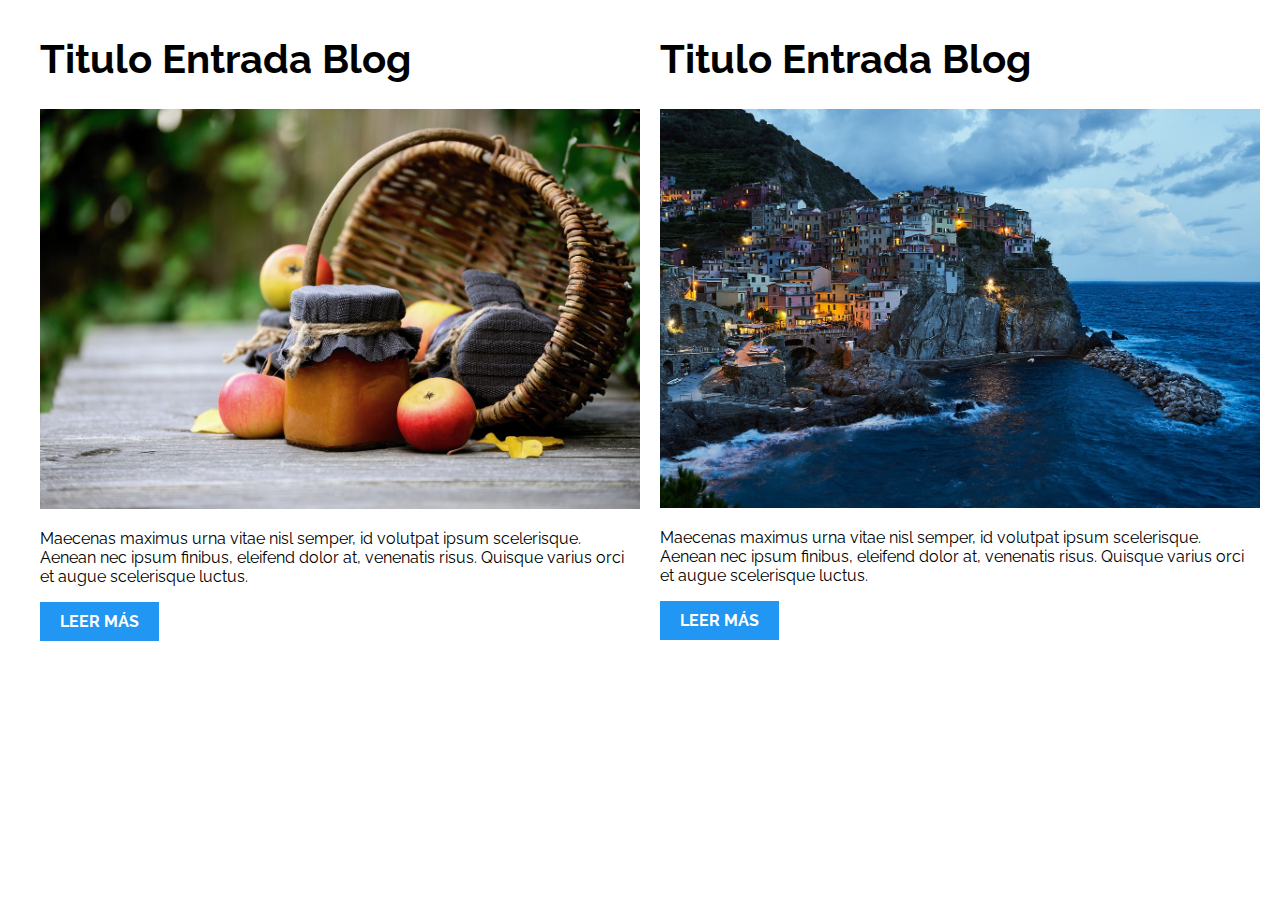
<file: 01-2columnas_iguales_css_grid/index.html>
<!DOCTYPE html>
<html>

<head>
    <meta charset="utf-8">
    <title>Patrones Responsive Web Design - 2 Columnas</title>
    <link rel="stylesheet" href="https://necolas.github.io/normalize.css/8.0.1/normalize.css">
    <link href="https://fonts.googleapis.com/css?family=Raleway:400,700,900" rel="stylesheet">
    <link rel="stylesheet" href="css/styles.css">
    <meta name="viewport" content="width=device-width, initial-scale=1">
</head>

<body>

    <div class="contenedor dos-columnas">
        <article class="entrada-blog">
            <h1>Titulo Entrada Blog</h1>
            <img src="img/imagen1.jpg">
            <p>Maecenas maximus urna vitae nisl semper, id volutpat ipsum scelerisque. Aenean nec ipsum finibus, eleifend dolor at, venenatis risus. Quisque varius orci et augue scelerisque luctus.</p>
            <a href="#">Leer más</a>
        </article>
        <article class="entrada-blog">
            <h1>Titulo Entrada Blog</h1>
            <img src="img/imagen2.jpg">
            <p>Maecenas maximus urna vitae nisl semper, id volutpat ipsum scelerisque. Aenean nec ipsum finibus, eleifend dolor at, venenatis risus. Quisque varius orci et augue scelerisque luctus.</p>
            <a href="#">Leer más</a>
        </article>
    </div>

</body>

</html>
</file>
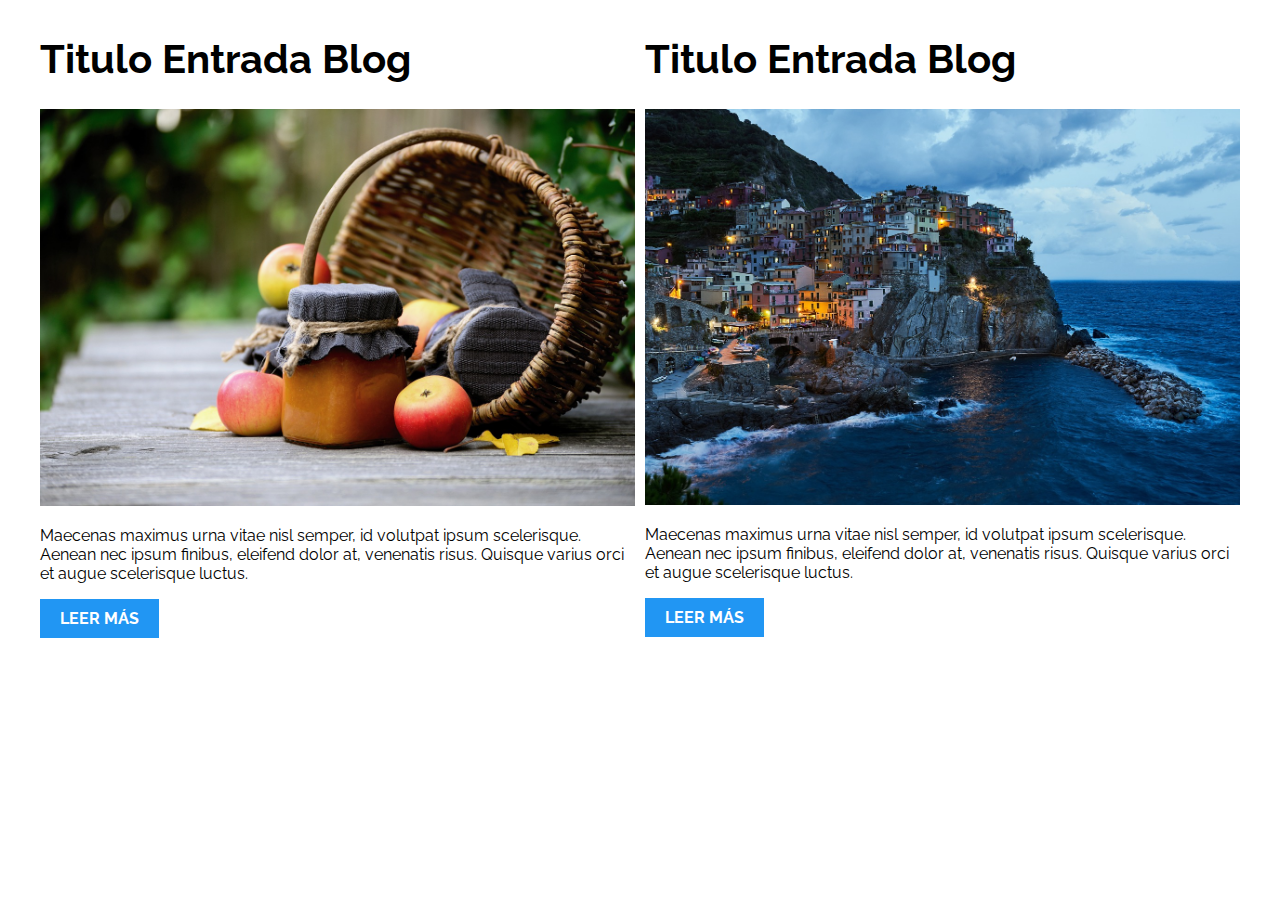
<file: 02-2columnas_iguales_flexbox/index.html>
<!DOCTYPE html>
<html>

<head>
    <meta charset="utf-8">
    <title>Patrones Responsive Web Design - 2 Columnas</title>
    <link rel="stylesheet" href="https://necolas.github.io/normalize.css/8.0.1/normalize.css">
    <link href="https://fonts.googleapis.com/css?family=Raleway:400,700,900" rel="stylesheet">
    <link rel="stylesheet" href="css/styles.css">
    <meta name="viewport" content="width=device-width, initial-scale=1">
</head>

<body>
    <div class="contenedor dos-columnas">
        <article class="entrada-blog">
            <h1>Titulo Entrada Blog</h1>
            <img src="img/imagen1.jpg">
            <p>Maecenas maximus urna vitae nisl semper, id volutpat ipsum scelerisque. Aenean nec ipsum finibus, eleifend dolor at, venenatis risus. Quisque varius orci et augue scelerisque luctus.</p>
            <a href="#">Leer más</a>
        </article>
        <article class="entrada-blog">
            <h1>Titulo Entrada Blog</h1>
            <img src="img/imagen2.jpg">
            <p>Maecenas maximus urna vitae nisl semper, id volutpat ipsum scelerisque. Aenean nec ipsum finibus, eleifend dolor at, venenatis risus. Quisque varius orci et augue scelerisque luctus.</p>
            <a href="#">Leer más</a>
        </article>
    </div>

</body>

</html>
</file>
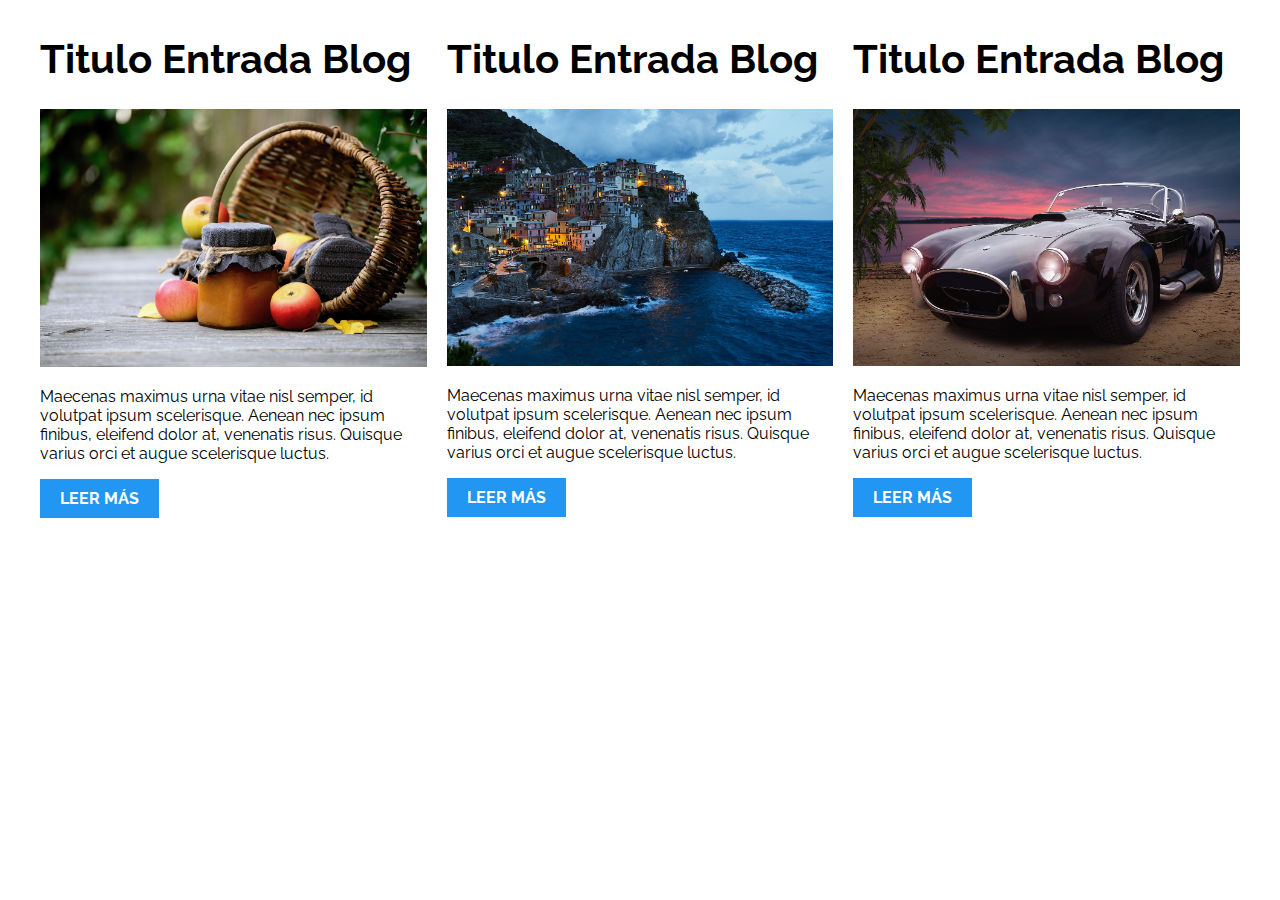
<file: 03-3columnas_iguales_css_grid/index.html>
<!DOCTYPE html>
<html>

<head>
    <meta charset="utf-8">
    <title>Patrones Responsive Web Design - 3 Columnas Iguales</title>
    <link rel="stylesheet" href="https://necolas.github.io/normalize.css/8.0.1/normalize.css">
    <link href="https://fonts.googleapis.com/css?family=Raleway:400,700,900" rel="stylesheet">
    <link rel="stylesheet" href="css/styles.css">
    <meta name="viewport" content="width=device-width, initial-scale=1">
</head>

<body>

    <div class="contenedor tres-columnas">
        <article class="entrada-blog">
            <h1>Titulo Entrada Blog</h1>
            <img src="img/imagen1.jpg">
            <p>Maecenas maximus urna vitae nisl semper, id volutpat ipsum scelerisque. Aenean nec ipsum finibus, eleifend dolor at, venenatis risus. Quisque varius orci et augue scelerisque luctus.</p>
            <a href="#">Leer más</a>
        </article>

        <article class="entrada-blog">
            <h1>Titulo Entrada Blog</h1>
            <img src="img/imagen2.jpg">

            <p>Maecenas maximus urna vitae nisl semper, id volutpat ipsum scelerisque. Aenean nec ipsum finibus, eleifend dolor at, venenatis risus. Quisque varius orci et augue scelerisque luctus.</p>
            <a href="#">Leer más</a>
        </article>

        <article class="entrada-blog">
            <h1>Titulo Entrada Blog</h1>
            <img src="img/imagen3.jpg">

            <p>Maecenas maximus urna vitae nisl semper, id volutpat ipsum scelerisque. Aenean nec ipsum finibus, eleifend dolor at, venenatis risus. Quisque varius orci et augue scelerisque luctus.</p>
            <a href="#">Leer más</a>
        </article>
    </div>

</body>

</html>
</file>
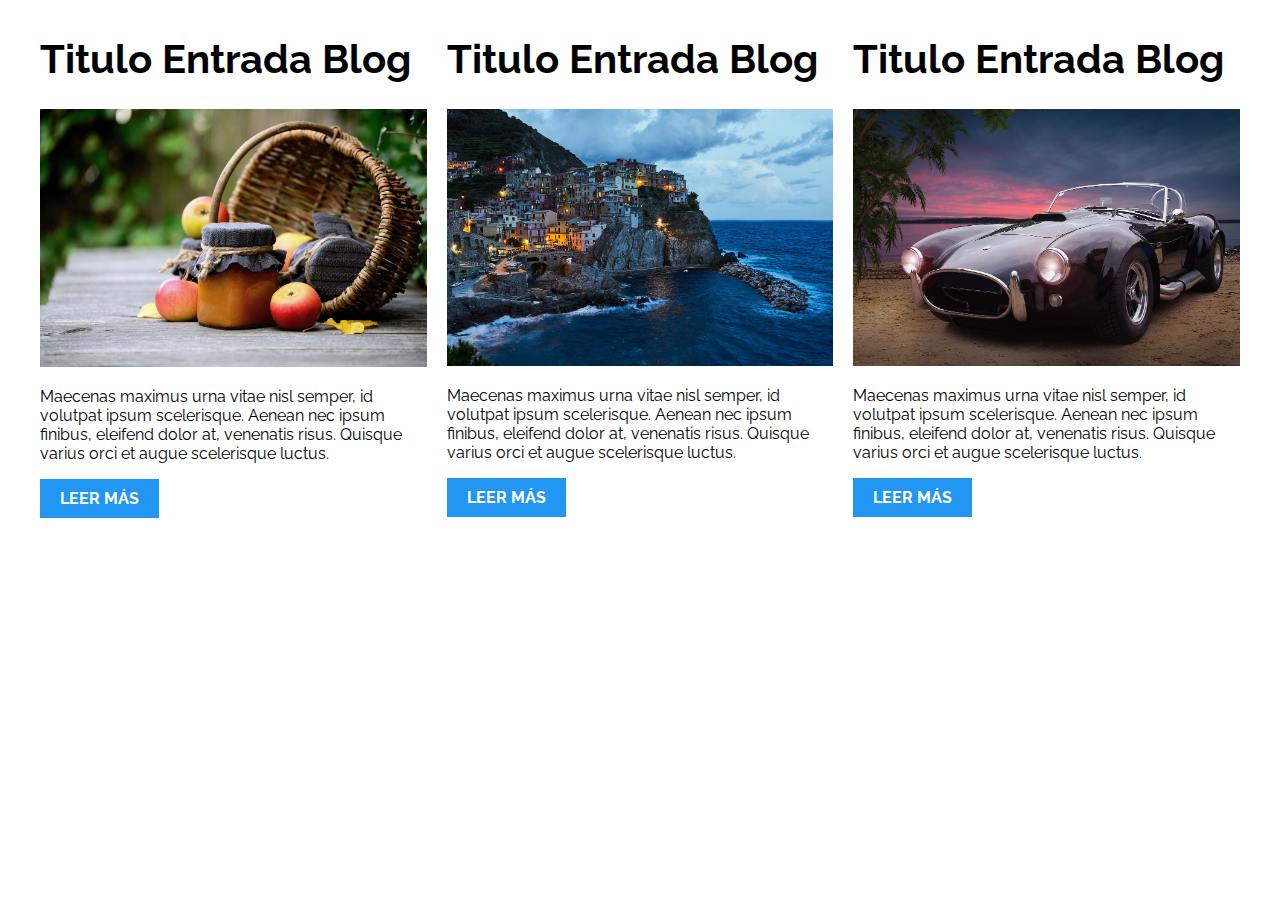
<file: 04-3columnas_iguales_flexbox/index.html>
<!DOCTYPE html>
<html>

<head>
    <meta charset="utf-8">
    <title>Patrones Responsive Web Design - 3 Columnas Iguales</title>
    <link rel="stylesheet" href="https://necolas.github.io/normalize.css/8.0.1/normalize.css">
    <link href="https://fonts.googleapis.com/css?family=Raleway:400,700,900" rel="stylesheet">
    <link rel="stylesheet" href="css/styles.css">
    <meta name="viewport" content="width=device-width, initial-scale=1">
</head>

<body>

    <div class="contenedor tres-columnas">
        <article class="entrada-blog">
            <h1>Titulo Entrada Blog</h1>
            <img src="img/imagen1.jpg">
            <p>Maecenas maximus urna vitae nisl semper, id volutpat ipsum scelerisque. Aenean nec ipsum finibus, eleifend dolor at, venenatis risus. Quisque varius orci et augue scelerisque luctus.</p>
            <a href="#">Leer más</a>
        </article>

        <article class="entrada-blog">
            <h1>Titulo Entrada Blog</h1>
            <img src="img/imagen2.jpg">

            <p>Maecenas maximus urna vitae nisl semper, id volutpat ipsum scelerisque. Aenean nec ipsum finibus, eleifend dolor at, venenatis risus. Quisque varius orci et augue scelerisque luctus.</p>
            <a href="#">Leer más</a>
        </article>

        <article class="entrada-blog">
            <h1>Titulo Entrada Blog</h1>
            <img src="img/imagen3.jpg">

            <p>Maecenas maximus urna vitae nisl semper, id volutpat ipsum scelerisque. Aenean nec ipsum finibus, eleifend dolor at, venenatis risus. Quisque varius orci et augue scelerisque luctus.</p>
            <a href="#">Leer más</a>
        </article>
    </div>
</body>

</html>
</file>
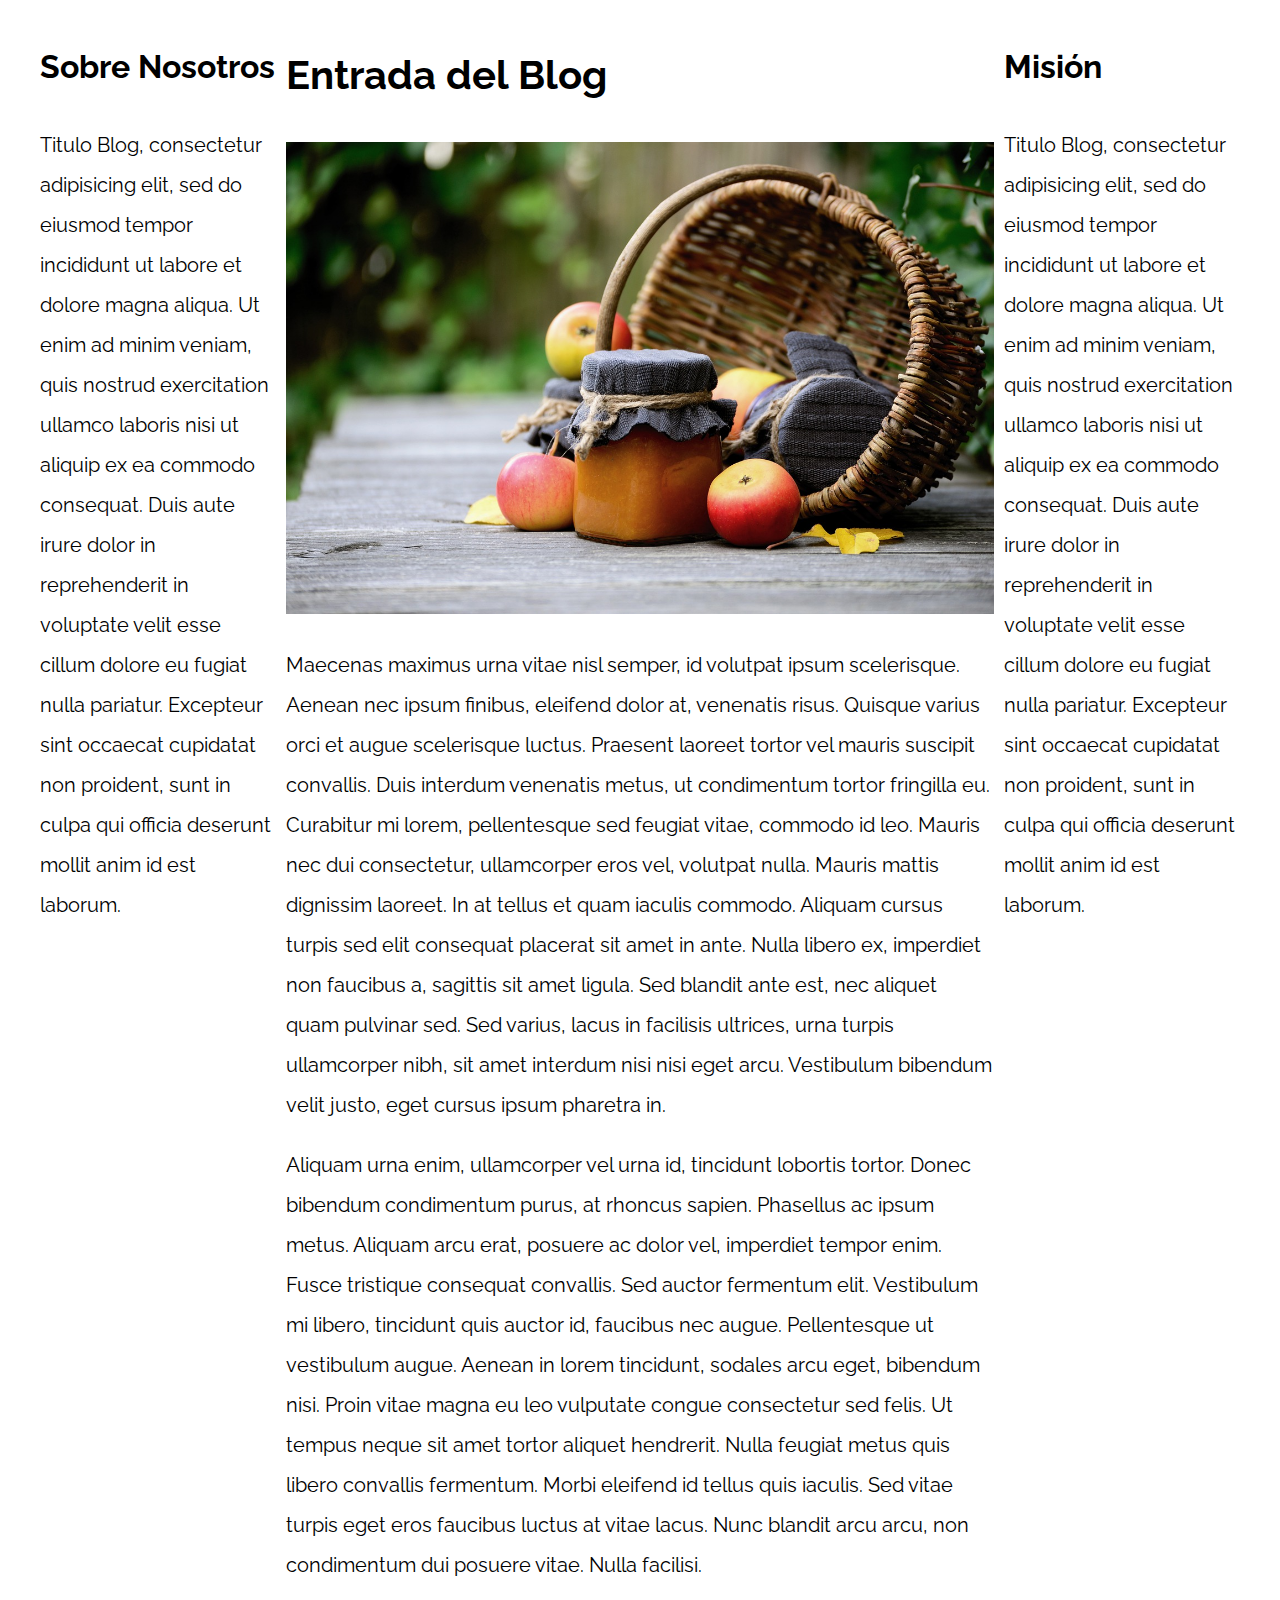
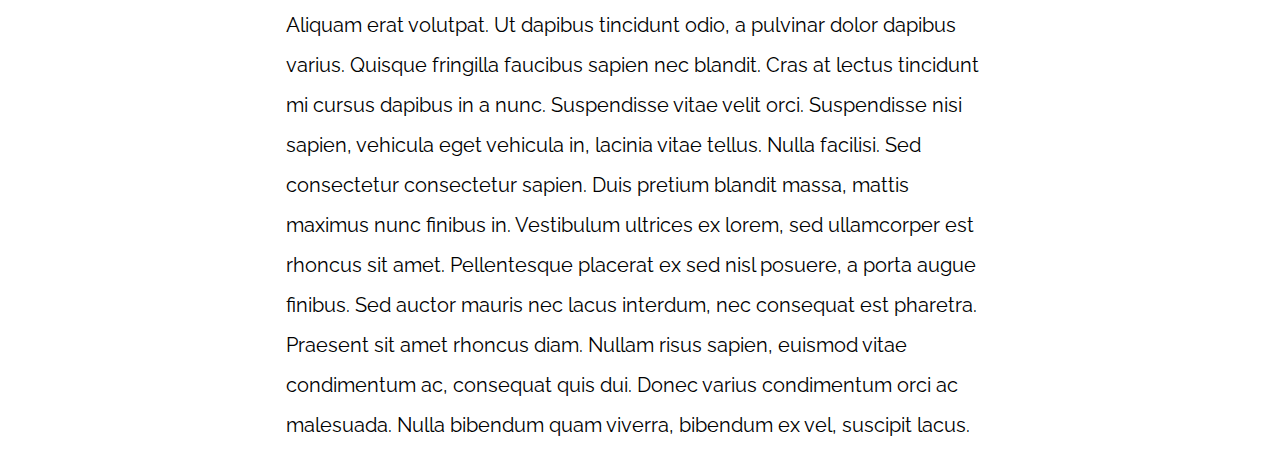
<file: 05-3columnas_css_grid/index.html>
<!DOCTYPE html>
<html>

<head>
    <meta charset="utf-8">
    <title>Patrones Responsive Web Design</title>
    <link rel="stylesheet" href="https://necolas.github.io/normalize.css/8.0.1/normalize.css">
    <link href="https://fonts.googleapis.com/css?family=Raleway:400,700,900" rel="stylesheet">
    <link rel="stylesheet" href="css/styles.css">
    <meta name="viewport" content="width=device-width, initial-scale=1">
</head>

<body>

    <div class="contenedor contenedor-grid">
        <main class="contenido-principal">
            <article>
                <h1>Entrada del Blog</h1>
                <img src="img/imagen1.jpg">

                <p>Maecenas maximus urna vitae nisl semper, id volutpat ipsum scelerisque. Aenean nec ipsum finibus, eleifend dolor at, venenatis risus. Quisque varius orci et augue scelerisque luctus. Praesent laoreet tortor vel mauris suscipit convallis.
                    Duis interdum venenatis metus, ut condimentum tortor fringilla eu. Curabitur mi lorem, pellentesque sed feugiat vitae, commodo id leo. Mauris nec dui consectetur, ullamcorper eros vel, volutpat nulla. Mauris mattis dignissim laoreet.
                    In at tellus et quam iaculis commodo. Aliquam cursus turpis sed elit consequat placerat sit amet in ante. Nulla libero ex, imperdiet non faucibus a, sagittis sit amet ligula. Sed blandit ante est, nec aliquet quam pulvinar sed. Sed
                    varius, lacus in facilisis ultrices, urna turpis ullamcorper nibh, sit amet interdum nisi nisi eget arcu. Vestibulum bibendum velit justo, eget cursus ipsum pharetra in.</p>

                <p>Aliquam urna enim, ullamcorper vel urna id, tincidunt lobortis tortor. Donec bibendum condimentum purus, at rhoncus sapien. Phasellus ac ipsum metus. Aliquam arcu erat, posuere ac dolor vel, imperdiet tempor enim. Fusce tristique consequat
                    convallis. Sed auctor fermentum elit. Vestibulum mi libero, tincidunt quis auctor id, faucibus nec augue. Pellentesque ut vestibulum augue. Aenean in lorem tincidunt, sodales arcu eget, bibendum nisi. Proin vitae magna eu leo vulputate
                    congue consectetur sed felis. Ut tempus neque sit amet tortor aliquet hendrerit. Nulla feugiat metus quis libero convallis fermentum. Morbi eleifend id tellus quis iaculis. Sed vitae turpis eget eros faucibus luctus at vitae lacus.
                    Nunc blandit arcu arcu, non condimentum dui posuere vitae. Nulla facilisi.</p>

                <p>Aliquam erat volutpat. Ut dapibus tincidunt odio, a pulvinar dolor dapibus varius. Quisque fringilla faucibus sapien nec blandit. Cras at lectus tincidunt mi cursus dapibus in a nunc. Suspendisse vitae velit orci. Suspendisse nisi sapien,
                    vehicula eget vehicula in, lacinia vitae tellus. Nulla facilisi. Sed consectetur consectetur sapien. Duis pretium blandit massa, mattis maximus nunc finibus in. Vestibulum ultrices ex lorem, sed ullamcorper est rhoncus sit amet. Pellentesque
                    placerat ex sed nisl posuere, a porta augue finibus. Sed auctor mauris nec lacus interdum, nec consequat est pharetra. Praesent sit amet rhoncus diam. Nullam risus sapien, euismod vitae condimentum ac, consequat quis dui. Donec varius
                    condimentum orci ac malesuada. Nulla bibendum quam viverra, bibendum ex vel, suscipit lacus.</p>

            </article>
        </main>

        <aside class="aside1">
            <h2>Sobre Nosotros</h2>
            <p>Titulo Blog, consectetur adipisicing elit, sed do eiusmod tempor incididunt ut labore et dolore magna aliqua. Ut enim ad minim veniam, quis nostrud exercitation ullamco laboris nisi ut aliquip ex ea commodo consequat. Duis aute irure dolor
                in reprehenderit in voluptate velit esse cillum dolore eu fugiat nulla pariatur. Excepteur sint occaecat cupidatat non proident, sunt in culpa qui officia deserunt mollit anim id est laborum.</p>
        </aside>
        <aside class="aside2">
            <h2>Misión</h2>
            <p>Titulo Blog, consectetur adipisicing elit, sed do eiusmod tempor incididunt ut labore et dolore magna aliqua. Ut enim ad minim veniam, quis nostrud exercitation ullamco laboris nisi ut aliquip ex ea commodo consequat. Duis aute irure dolor
                in reprehenderit in voluptate velit esse cillum dolore eu fugiat nulla pariatur. Excepteur sint occaecat cupidatat non proident, sunt in culpa qui officia deserunt mollit anim id est laborum.</p>
        </aside>
    </div>

</body>

</html>
</file>
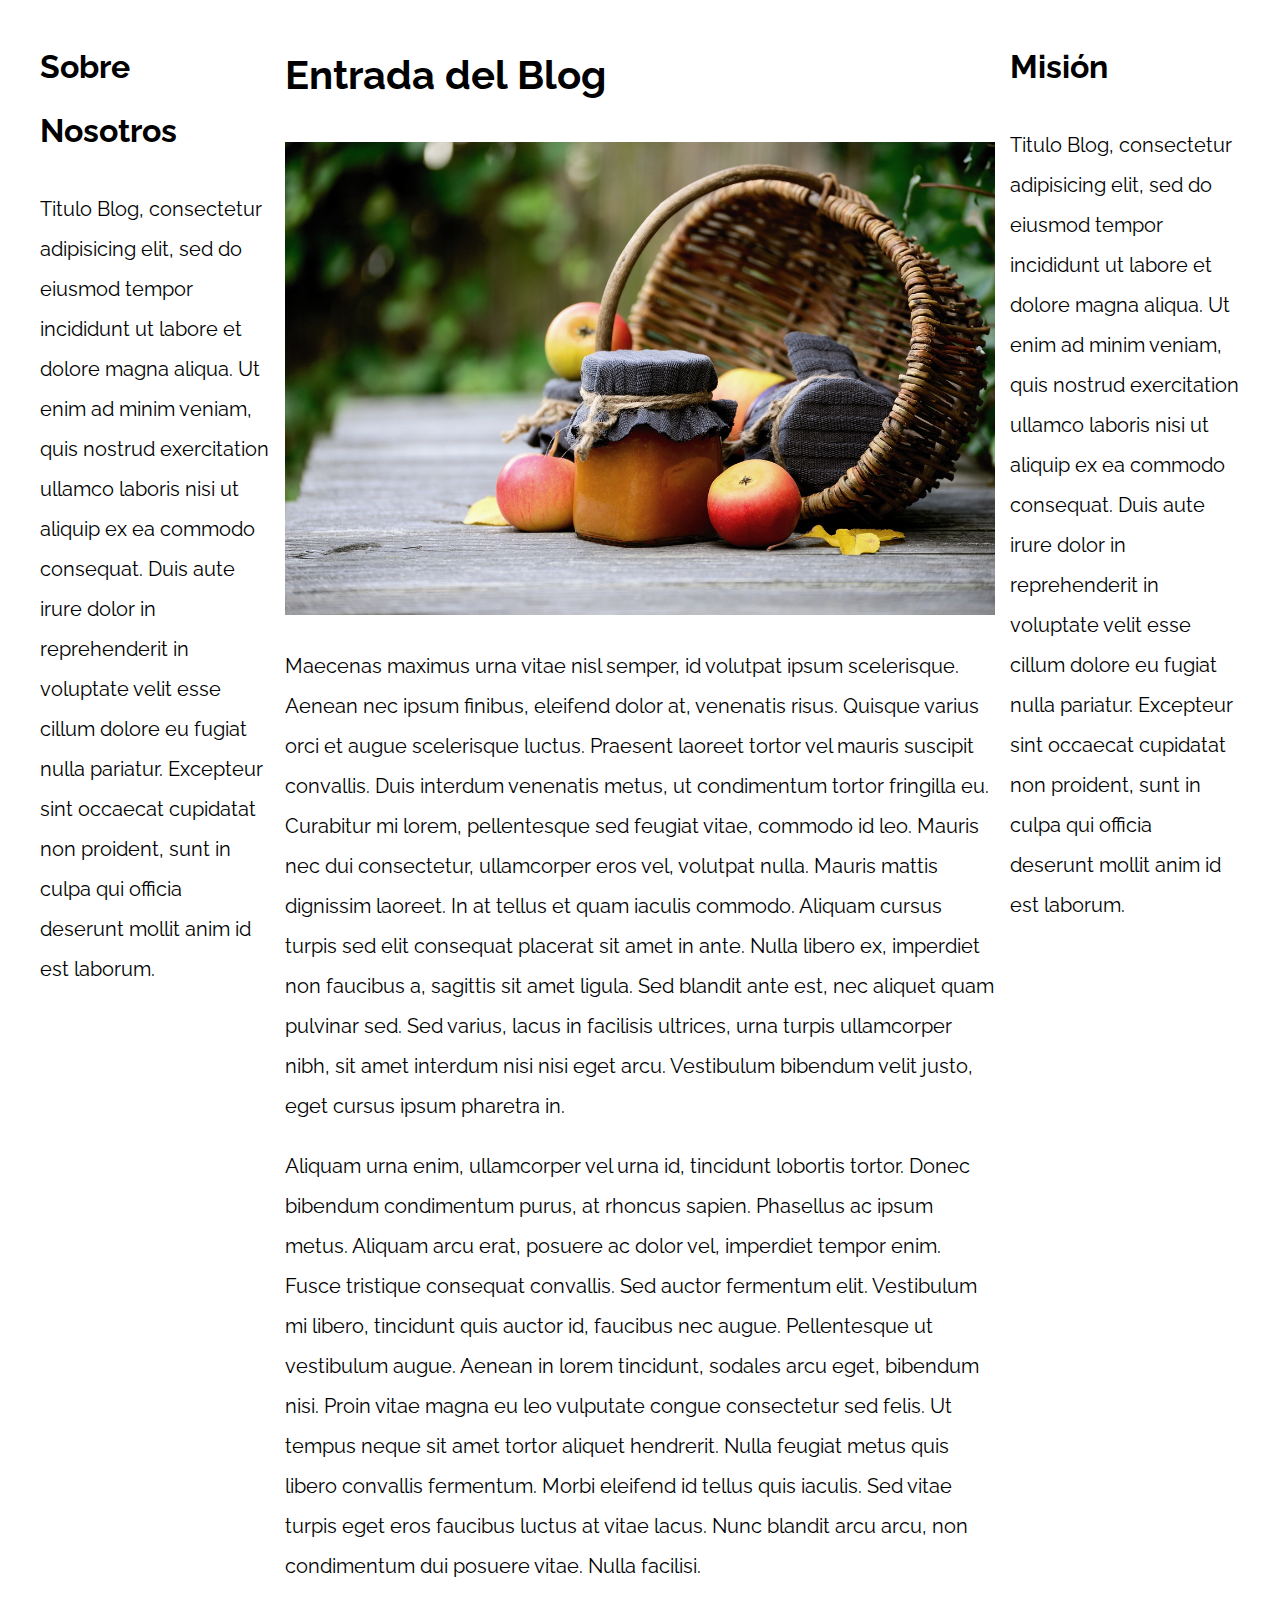
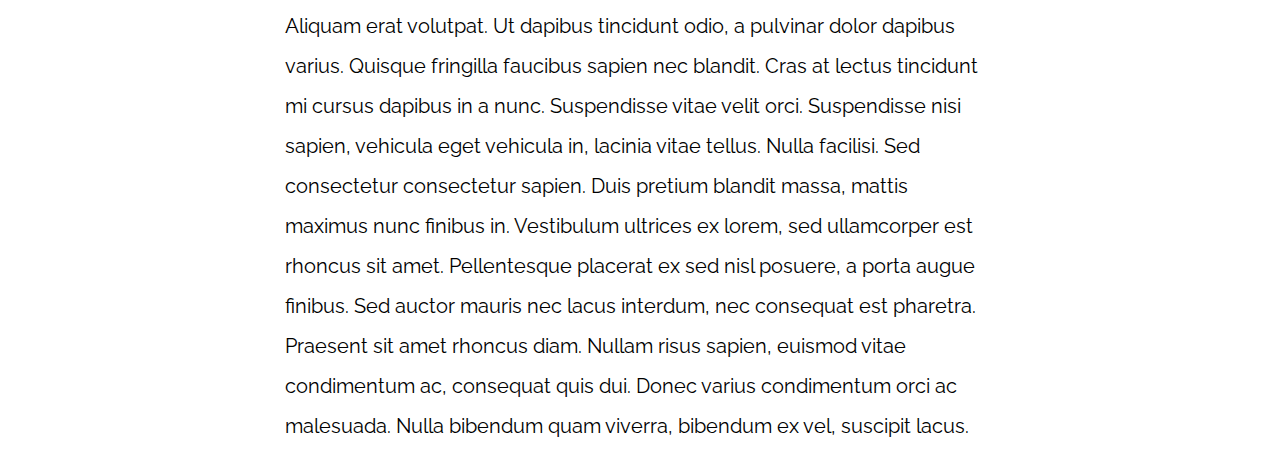
<file: 06-3columnas_flexbox/index.html>
<!DOCTYPE html>
<html>

<head>
    <meta charset="utf-8">
    <title>Patrones Responsive Web Design</title>
    <link rel="stylesheet" href="https://necolas.github.io/normalize.css/8.0.1/normalize.css">
    <link href="https://fonts.googleapis.com/css?family=Raleway:400,700,900" rel="stylesheet">
    <link rel="stylesheet" href="css/styles.css">
    <meta name="viewport" content="width=device-width, initial-scale=1">
</head>

<body>

    <div class="contenedor contenedor-flex">
        <main class="contenido-principal">
            <article>
                <h1>Entrada del Blog</h1>
                <img src="img/imagen1.jpg">

                <p>Maecenas maximus urna vitae nisl semper, id volutpat ipsum scelerisque. Aenean nec ipsum finibus, eleifend dolor at, venenatis risus. Quisque varius orci et augue scelerisque luctus. Praesent laoreet tortor vel mauris suscipit convallis.
                    Duis interdum venenatis metus, ut condimentum tortor fringilla eu. Curabitur mi lorem, pellentesque sed feugiat vitae, commodo id leo. Mauris nec dui consectetur, ullamcorper eros vel, volutpat nulla. Mauris mattis dignissim laoreet.
                    In at tellus et quam iaculis commodo. Aliquam cursus turpis sed elit consequat placerat sit amet in ante. Nulla libero ex, imperdiet non faucibus a, sagittis sit amet ligula. Sed blandit ante est, nec aliquet quam pulvinar sed. Sed
                    varius, lacus in facilisis ultrices, urna turpis ullamcorper nibh, sit amet interdum nisi nisi eget arcu. Vestibulum bibendum velit justo, eget cursus ipsum pharetra in.</p>

                <p>Aliquam urna enim, ullamcorper vel urna id, tincidunt lobortis tortor. Donec bibendum condimentum purus, at rhoncus sapien. Phasellus ac ipsum metus. Aliquam arcu erat, posuere ac dolor vel, imperdiet tempor enim. Fusce tristique consequat
                    convallis. Sed auctor fermentum elit. Vestibulum mi libero, tincidunt quis auctor id, faucibus nec augue. Pellentesque ut vestibulum augue. Aenean in lorem tincidunt, sodales arcu eget, bibendum nisi. Proin vitae magna eu leo vulputate
                    congue consectetur sed felis. Ut tempus neque sit amet tortor aliquet hendrerit. Nulla feugiat metus quis libero convallis fermentum. Morbi eleifend id tellus quis iaculis. Sed vitae turpis eget eros faucibus luctus at vitae lacus.
                    Nunc blandit arcu arcu, non condimentum dui posuere vitae. Nulla facilisi.</p>

                <p>Aliquam erat volutpat. Ut dapibus tincidunt odio, a pulvinar dolor dapibus varius. Quisque fringilla faucibus sapien nec blandit. Cras at lectus tincidunt mi cursus dapibus in a nunc. Suspendisse vitae velit orci. Suspendisse nisi sapien,
                    vehicula eget vehicula in, lacinia vitae tellus. Nulla facilisi. Sed consectetur consectetur sapien. Duis pretium blandit massa, mattis maximus nunc finibus in. Vestibulum ultrices ex lorem, sed ullamcorper est rhoncus sit amet. Pellentesque
                    placerat ex sed nisl posuere, a porta augue finibus. Sed auctor mauris nec lacus interdum, nec consequat est pharetra. Praesent sit amet rhoncus diam. Nullam risus sapien, euismod vitae condimentum ac, consequat quis dui. Donec varius
                    condimentum orci ac malesuada. Nulla bibendum quam viverra, bibendum ex vel, suscipit lacus.</p>

            </article>
        </main>

        <aside class="aside1 aside">
            <h2>Sobre Nosotros</h2>
            <p>Titulo Blog, consectetur adipisicing elit, sed do eiusmod tempor incididunt ut labore et dolore magna aliqua. Ut enim ad minim veniam, quis nostrud exercitation ullamco laboris nisi ut aliquip ex ea commodo consequat. Duis aute irure dolor
                in reprehenderit in voluptate velit esse cillum dolore eu fugiat nulla pariatur. Excepteur sint occaecat cupidatat non proident, sunt in culpa qui officia deserunt mollit anim id est laborum.</p>
        </aside>
        <aside class="aside2 aside">
            <h2>Misión</h2>
            <p>Titulo Blog, consectetur adipisicing elit, sed do eiusmod tempor incididunt ut labore et dolore magna aliqua. Ut enim ad minim veniam, quis nostrud exercitation ullamco laboris nisi ut aliquip ex ea commodo consequat. Duis aute irure dolor
                in reprehenderit in voluptate velit esse cillum dolore eu fugiat nulla pariatur. Excepteur sint occaecat cupidatat non proident, sunt in culpa qui officia deserunt mollit anim id est laborum.</p>
        </aside>
    </div>

</body>

</html>
</file>
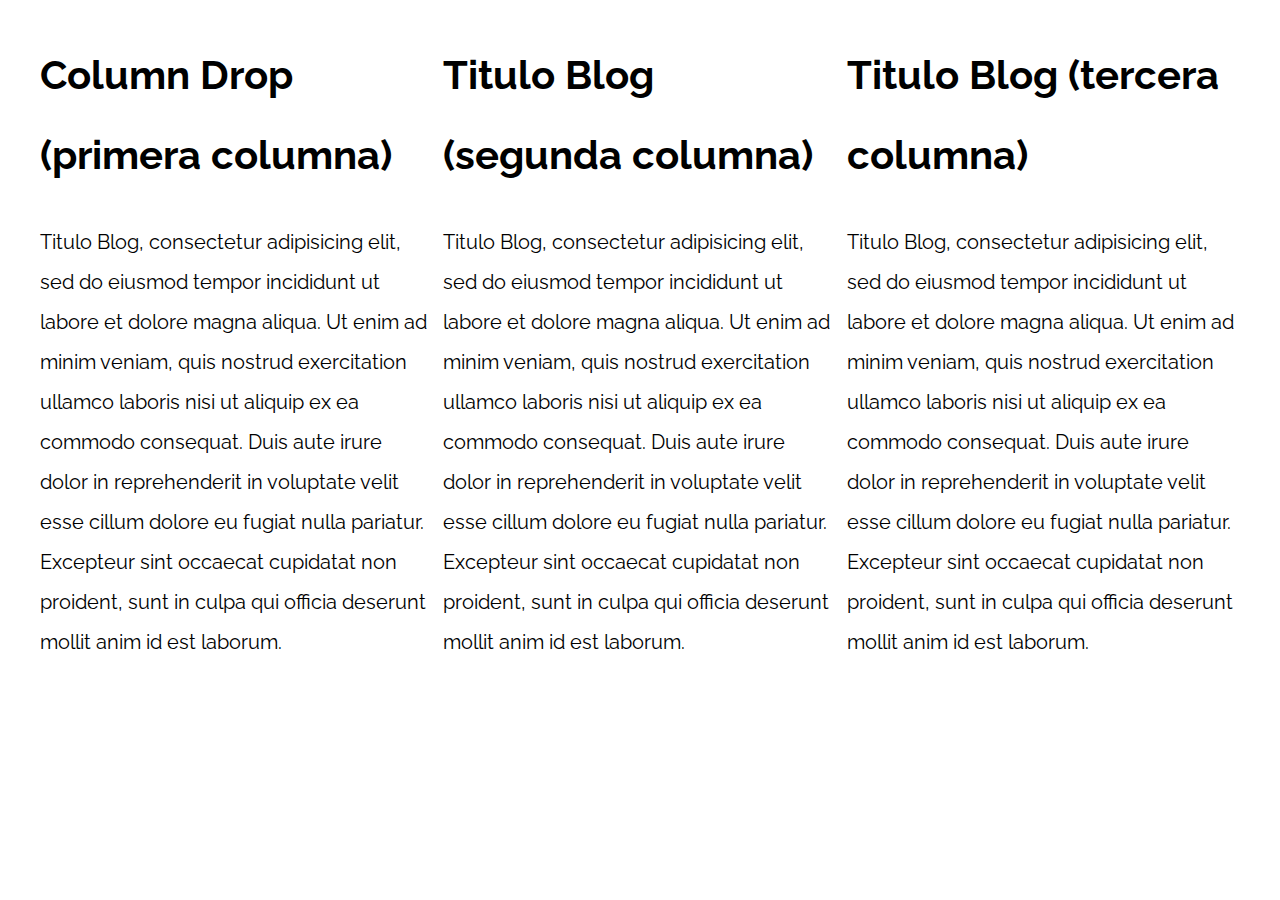
<file: 07-column_drop_css_grid/index.html>
<!DOCTYPE html>
<html>

<head>
    <meta charset="utf-8">
    <title>Patrones Responsive Web Design</title>
    <link rel="stylesheet" href="https://necolas.github.io/normalize.css/8.0.1/normalize.css">
    <link href="https://fonts.googleapis.com/css?family=Raleway:400,700,900" rel="stylesheet">
    <link rel="stylesheet" href="css/styles.css">
    <meta name="viewport" content="width=device-width, initial-scale=1">
</head>

<body>

    <div class="contenedor column-drop-grid">
        <main>
            <h1>Column Drop (primera columna)</h1>
            <p>
                Titulo Blog, consectetur adipisicing elit, sed do eiusmod tempor incididunt ut labore et dolore magna aliqua. Ut enim ad minim veniam, quis nostrud exercitation ullamco laboris nisi ut aliquip ex ea commodo consequat. Duis aute irure dolor in reprehenderit
                in voluptate velit esse cillum dolore eu fugiat nulla pariatur. Excepteur sint occaecat cupidatat non proident, sunt in culpa qui officia deserunt mollit anim id est laborum.
            </p>
        </main>

        <aside class="segunda">
            <h1>Titulo Blog (segunda columna)</h1>
            <p>
                Titulo Blog, consectetur adipisicing elit, sed do eiusmod tempor incididunt ut labore et dolore magna aliqua. Ut enim ad minim veniam, quis nostrud exercitation ullamco laboris nisi ut aliquip ex ea commodo consequat. Duis aute irure dolor in reprehenderit
                in voluptate velit esse cillum dolore eu fugiat nulla pariatur. Excepteur sint occaecat cupidatat non proident, sunt in culpa qui officia deserunt mollit anim id est laborum.
            </p>
        </aside>

        <aside class="tercera">
            <h1>Titulo Blog (tercera columna)</h1>
            <p>
                Titulo Blog, consectetur adipisicing elit, sed do eiusmod tempor incididunt ut labore et dolore magna aliqua. Ut enim ad minim veniam, quis nostrud exercitation ullamco laboris nisi ut aliquip ex ea commodo consequat. Duis aute irure dolor in reprehenderit
                in voluptate velit esse cillum dolore eu fugiat nulla pariatur. Excepteur sint occaecat cupidatat non proident, sunt in culpa qui officia deserunt mollit anim id est laborum.
            </p>
        </aside>
    </div>

</body>

</html>
</file>
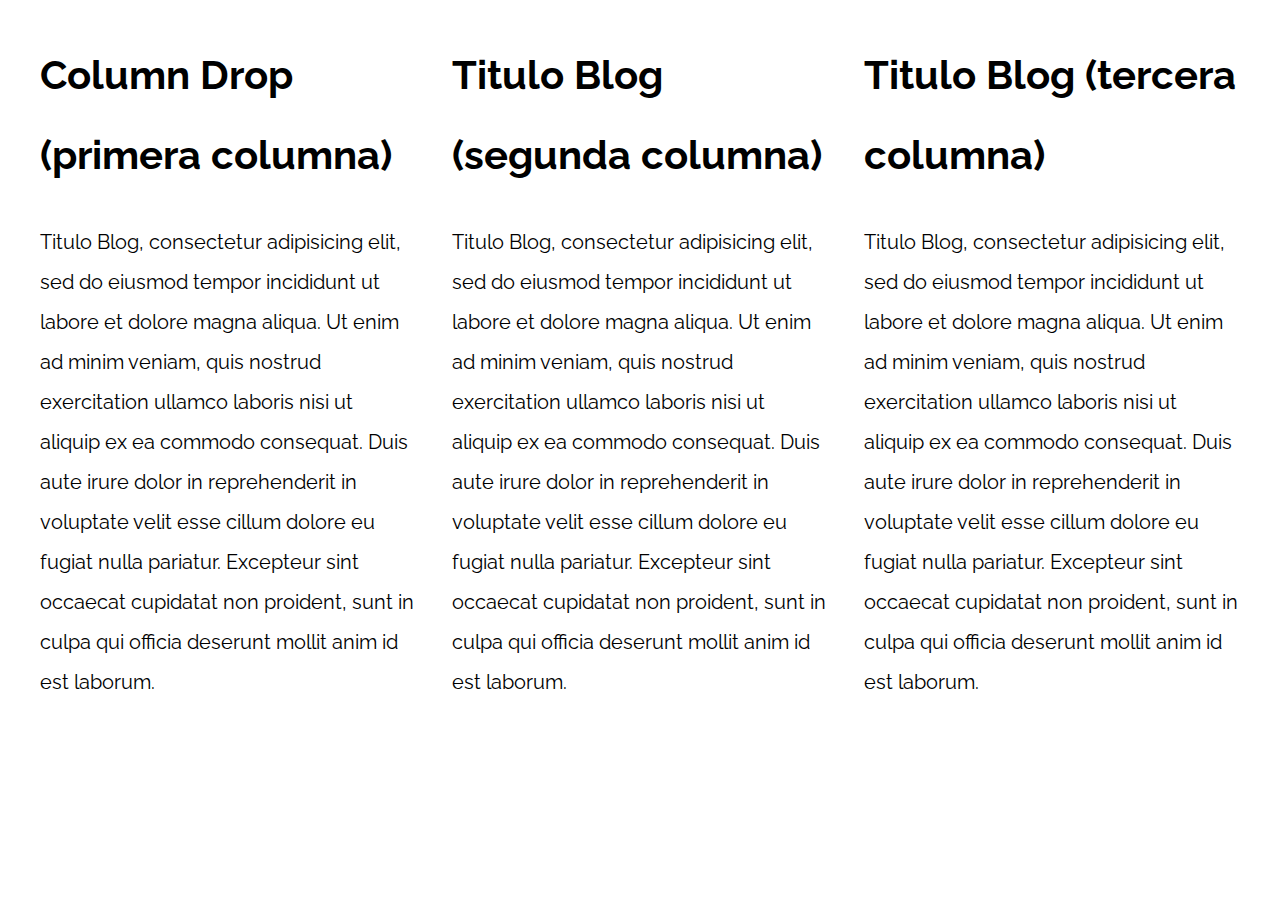
<file: 08-column_drop_flexbox/index.html>
<!DOCTYPE html>
<html>

<head>
    <meta charset="utf-8">
    <title>Patrones Responsive Web Design</title>
    <link rel="stylesheet" href="https://necolas.github.io/normalize.css/8.0.1/normalize.css">
    <link href="https://fonts.googleapis.com/css?family=Raleway:400,700,900" rel="stylesheet">
    <link rel="stylesheet" href="css/styles.css">
    <meta name="viewport" content="width=device-width, initial-scale=1">
</head>

<body>

    <div class="contenedor column-drop-flexbox">
        <main class="contenido-principal" >
            <h1>Column Drop (primera columna)</h1>
            <p>
                Titulo Blog, consectetur adipisicing elit, sed do eiusmod tempor incididunt ut labore et dolore magna aliqua. Ut enim ad minim veniam, quis nostrud exercitation ullamco laboris nisi ut aliquip ex ea commodo consequat. Duis aute irure dolor in reprehenderit
                in voluptate velit esse cillum dolore eu fugiat nulla pariatur. Excepteur sint occaecat cupidatat non proident, sunt in culpa qui officia deserunt mollit anim id est laborum.
            </p>
        </main>

        <aside class="primera">
            <h1>Titulo Blog (segunda columna)</h1>
            <p>
                Titulo Blog, consectetur adipisicing elit, sed do eiusmod tempor incididunt ut labore et dolore magna aliqua. Ut enim ad minim veniam, quis nostrud exercitation ullamco laboris nisi ut aliquip ex ea commodo consequat. Duis aute irure dolor in reprehenderit
                in voluptate velit esse cillum dolore eu fugiat nulla pariatur. Excepteur sint occaecat cupidatat non proident, sunt in culpa qui officia deserunt mollit anim id est laborum.
            </p>
        </aside>

        <aside class="segunda">
            <h1>Titulo Blog (tercera columna)</h1>
            <p>
                Titulo Blog, consectetur adipisicing elit, sed do eiusmod tempor incididunt ut labore et dolore magna aliqua. Ut enim ad minim veniam, quis nostrud exercitation ullamco laboris nisi ut aliquip ex ea commodo consequat. Duis aute irure dolor in reprehenderit
                in voluptate velit esse cillum dolore eu fugiat nulla pariatur. Excepteur sint occaecat cupidatat non proident, sunt in culpa qui officia deserunt mollit anim id est laborum.
            </p>
        </aside>
    </div>

</body>

</html>
</file>
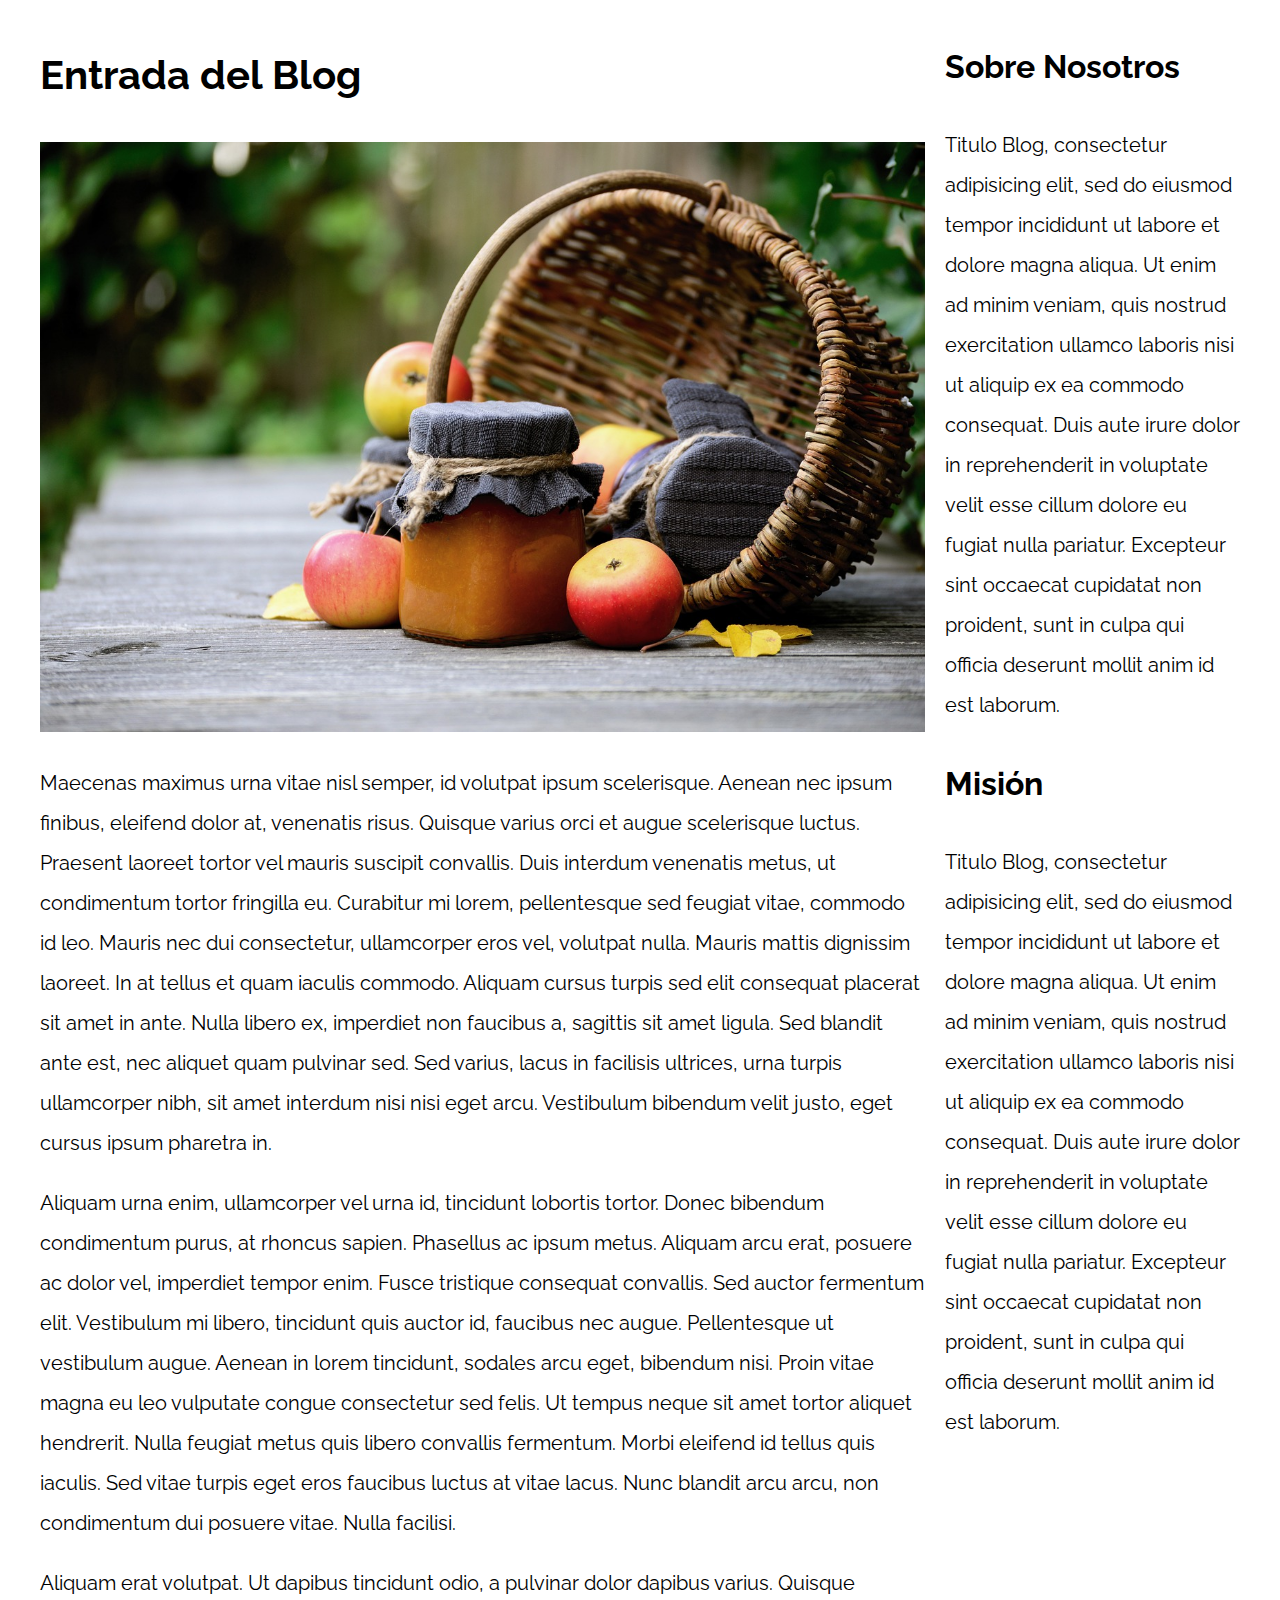
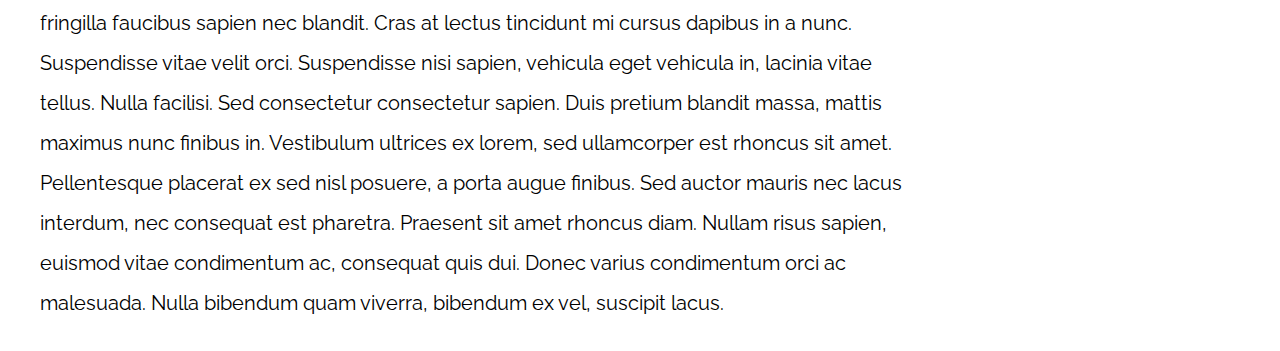
<file: 09-con_sidebar_css_grid/index.html>
<!DOCTYPE html>
<html>

<head>
    <meta charset="utf-8">
    <title>Patrones Responsive Web Design</title>
    <link rel="stylesheet" href="https://necolas.github.io/normalize.css/8.0.1/normalize.css">
    <link href="https://fonts.googleapis.com/css?family=Raleway:400,700,900" rel="stylesheet">
    <link rel="stylesheet" href="css/styles.css">
    <meta name="viewport" content="width=device-width, initial-scale=1">
</head>

<body>

    <div class="contenedor con-sidebar">
        <article>
            <h1>Entrada del Blog</h1>
            <img src="img/imagen1.jpg">

            <p>Maecenas maximus urna vitae nisl semper, id volutpat ipsum scelerisque. Aenean nec ipsum finibus, eleifend dolor at, venenatis risus. Quisque varius orci et augue scelerisque luctus. Praesent laoreet tortor vel mauris suscipit convallis. Duis
                interdum venenatis metus, ut condimentum tortor fringilla eu. Curabitur mi lorem, pellentesque sed feugiat vitae, commodo id leo. Mauris nec dui consectetur, ullamcorper eros vel, volutpat nulla. Mauris mattis dignissim laoreet. In at
                tellus et quam iaculis commodo. Aliquam cursus turpis sed elit consequat placerat sit amet in ante. Nulla libero ex, imperdiet non faucibus a, sagittis sit amet ligula. Sed blandit ante est, nec aliquet quam pulvinar sed. Sed varius, lacus
                in facilisis ultrices, urna turpis ullamcorper nibh, sit amet interdum nisi nisi eget arcu. Vestibulum bibendum velit justo, eget cursus ipsum pharetra in.</p>

            <p>Aliquam urna enim, ullamcorper vel urna id, tincidunt lobortis tortor. Donec bibendum condimentum purus, at rhoncus sapien. Phasellus ac ipsum metus. Aliquam arcu erat, posuere ac dolor vel, imperdiet tempor enim. Fusce tristique consequat
                convallis. Sed auctor fermentum elit. Vestibulum mi libero, tincidunt quis auctor id, faucibus nec augue. Pellentesque ut vestibulum augue. Aenean in lorem tincidunt, sodales arcu eget, bibendum nisi. Proin vitae magna eu leo vulputate
                congue consectetur sed felis. Ut tempus neque sit amet tortor aliquet hendrerit. Nulla feugiat metus quis libero convallis fermentum. Morbi eleifend id tellus quis iaculis. Sed vitae turpis eget eros faucibus luctus at vitae lacus. Nunc
                blandit arcu arcu, non condimentum dui posuere vitae. Nulla facilisi.</p>

            <p>Aliquam erat volutpat. Ut dapibus tincidunt odio, a pulvinar dolor dapibus varius. Quisque fringilla faucibus sapien nec blandit. Cras at lectus tincidunt mi cursus dapibus in a nunc. Suspendisse vitae velit orci. Suspendisse nisi sapien,
                vehicula eget vehicula in, lacinia vitae tellus. Nulla facilisi. Sed consectetur consectetur sapien. Duis pretium blandit massa, mattis maximus nunc finibus in. Vestibulum ultrices ex lorem, sed ullamcorper est rhoncus sit amet. Pellentesque
                placerat ex sed nisl posuere, a porta augue finibus. Sed auctor mauris nec lacus interdum, nec consequat est pharetra. Praesent sit amet rhoncus diam. Nullam risus sapien, euismod vitae condimentum ac, consequat quis dui. Donec varius
                condimentum orci ac malesuada. Nulla bibendum quam viverra, bibendum ex vel, suscipit lacus.</p>
        </article>
        <aside>
            <h2>Sobre Nosotros</h2>
            <p>Titulo Blog, consectetur adipisicing elit, sed do eiusmod tempor incididunt ut labore et dolore magna aliqua. Ut enim ad minim veniam, quis nostrud exercitation ullamco laboris nisi ut aliquip ex ea commodo consequat. Duis aute irure dolor
                in reprehenderit in voluptate velit esse cillum dolore eu fugiat nulla pariatur. Excepteur sint occaecat cupidatat non proident, sunt in culpa qui officia deserunt mollit anim id est laborum.</p>


            <h2>Misión</h2>
            <p>Titulo Blog, consectetur adipisicing elit, sed do eiusmod tempor incididunt ut labore et dolore magna aliqua. Ut enim ad minim veniam, quis nostrud exercitation ullamco laboris nisi ut aliquip ex ea commodo consequat. Duis aute irure dolor
                in reprehenderit in voluptate velit esse cillum dolore eu fugiat nulla pariatur. Excepteur sint occaecat cupidatat non proident, sunt in culpa qui officia deserunt mollit anim id est laborum.</p>
        </aside>
    </div>

</body>

</html>
</file>
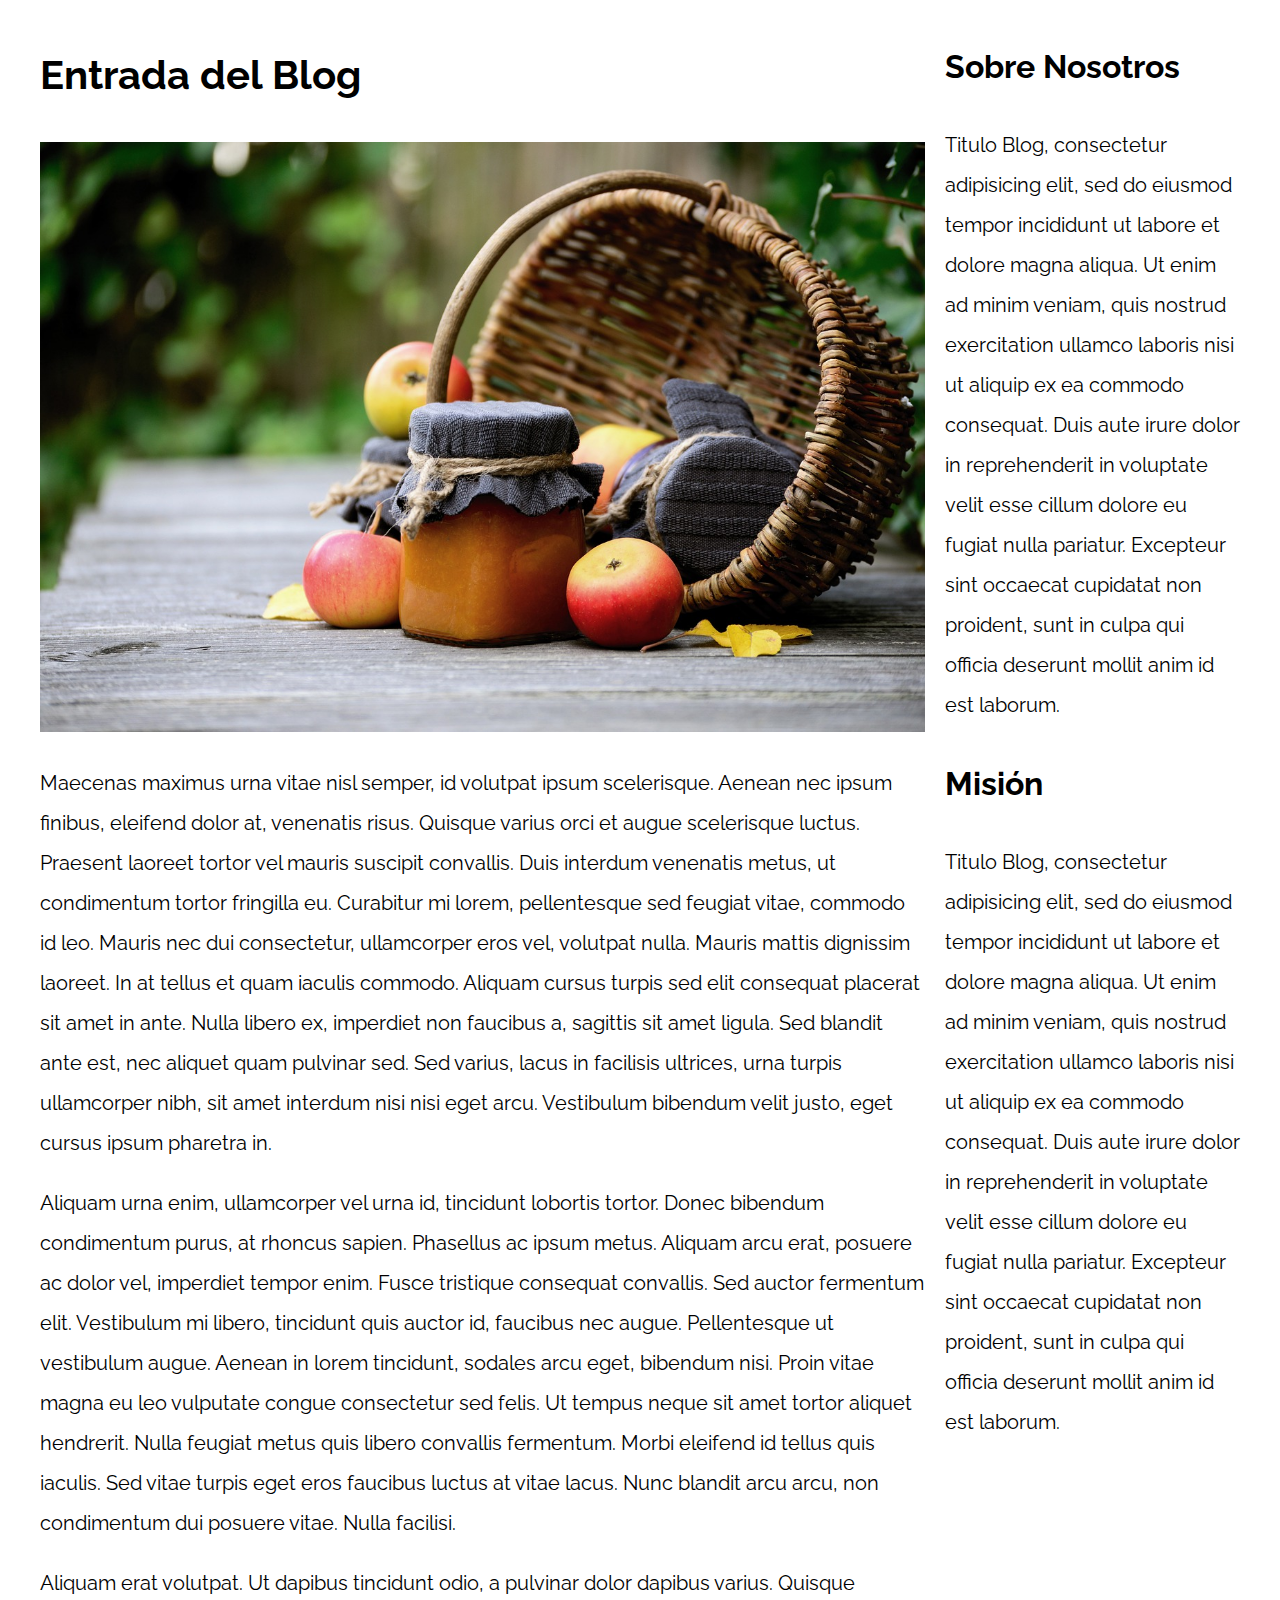
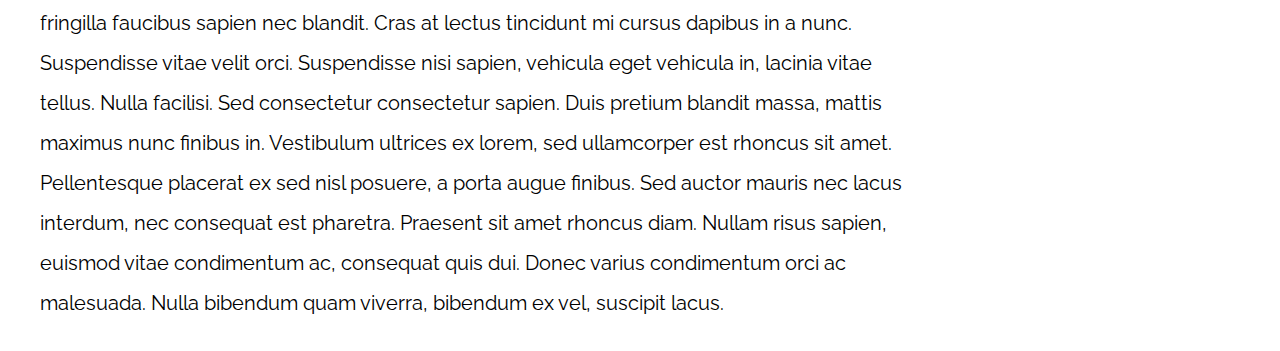
<file: 10-con_sidebar_flexbox/index.html>
<!DOCTYPE html>
<html>

<head>
    <meta charset="utf-8">
    <title>Patrones Responsive Web Design</title>
    <link rel="stylesheet" href="https://necolas.github.io/normalize.css/8.0.1/normalize.css">
    <link href="https://fonts.googleapis.com/css?family=Raleway:400,700,900" rel="stylesheet">
    <link rel="stylesheet" href="css/styles.css">
    <meta name="viewport" content="width=device-width, initial-scale=1">
</head>

<body>

    <div class="contenedor con-sidebar-flex">
        <article>
            <h1>Entrada del Blog</h1>
            <img src="img/imagen1.jpg">

            <p>Maecenas maximus urna vitae nisl semper, id volutpat ipsum scelerisque. Aenean nec ipsum finibus, eleifend dolor at, venenatis risus. Quisque varius orci et augue scelerisque luctus. Praesent laoreet tortor vel mauris suscipit convallis. Duis
                interdum venenatis metus, ut condimentum tortor fringilla eu. Curabitur mi lorem, pellentesque sed feugiat vitae, commodo id leo. Mauris nec dui consectetur, ullamcorper eros vel, volutpat nulla. Mauris mattis dignissim laoreet. In at
                tellus et quam iaculis commodo. Aliquam cursus turpis sed elit consequat placerat sit amet in ante. Nulla libero ex, imperdiet non faucibus a, sagittis sit amet ligula. Sed blandit ante est, nec aliquet quam pulvinar sed. Sed varius, lacus
                in facilisis ultrices, urna turpis ullamcorper nibh, sit amet interdum nisi nisi eget arcu. Vestibulum bibendum velit justo, eget cursus ipsum pharetra in.</p>

            <p>Aliquam urna enim, ullamcorper vel urna id, tincidunt lobortis tortor. Donec bibendum condimentum purus, at rhoncus sapien. Phasellus ac ipsum metus. Aliquam arcu erat, posuere ac dolor vel, imperdiet tempor enim. Fusce tristique consequat
                convallis. Sed auctor fermentum elit. Vestibulum mi libero, tincidunt quis auctor id, faucibus nec augue. Pellentesque ut vestibulum augue. Aenean in lorem tincidunt, sodales arcu eget, bibendum nisi. Proin vitae magna eu leo vulputate
                congue consectetur sed felis. Ut tempus neque sit amet tortor aliquet hendrerit. Nulla feugiat metus quis libero convallis fermentum. Morbi eleifend id tellus quis iaculis. Sed vitae turpis eget eros faucibus luctus at vitae lacus. Nunc
                blandit arcu arcu, non condimentum dui posuere vitae. Nulla facilisi.</p>

            <p>Aliquam erat volutpat. Ut dapibus tincidunt odio, a pulvinar dolor dapibus varius. Quisque fringilla faucibus sapien nec blandit. Cras at lectus tincidunt mi cursus dapibus in a nunc. Suspendisse vitae velit orci. Suspendisse nisi sapien,
                vehicula eget vehicula in, lacinia vitae tellus. Nulla facilisi. Sed consectetur consectetur sapien. Duis pretium blandit massa, mattis maximus nunc finibus in. Vestibulum ultrices ex lorem, sed ullamcorper est rhoncus sit amet. Pellentesque
                placerat ex sed nisl posuere, a porta augue finibus. Sed auctor mauris nec lacus interdum, nec consequat est pharetra. Praesent sit amet rhoncus diam. Nullam risus sapien, euismod vitae condimentum ac, consequat quis dui. Donec varius
                condimentum orci ac malesuada. Nulla bibendum quam viverra, bibendum ex vel, suscipit lacus.</p>
        </article>
        <aside>
            <h2>Sobre Nosotros</h2>
            <p>Titulo Blog, consectetur adipisicing elit, sed do eiusmod tempor incididunt ut labore et dolore magna aliqua. Ut enim ad minim veniam, quis nostrud exercitation ullamco laboris nisi ut aliquip ex ea commodo consequat. Duis aute irure dolor
                in reprehenderit in voluptate velit esse cillum dolore eu fugiat nulla pariatur. Excepteur sint occaecat cupidatat non proident, sunt in culpa qui officia deserunt mollit anim id est laborum.</p>


            <h2>Misión</h2>
            <p>Titulo Blog, consectetur adipisicing elit, sed do eiusmod tempor incididunt ut labore et dolore magna aliqua. Ut enim ad minim veniam, quis nostrud exercitation ullamco laboris nisi ut aliquip ex ea commodo consequat. Duis aute irure dolor
                in reprehenderit in voluptate velit esse cillum dolore eu fugiat nulla pariatur. Excepteur sint occaecat cupidatat non proident, sunt in culpa qui officia deserunt mollit anim id est laborum.</p>
        </aside>
    </div>

</body>

</html>
</file>
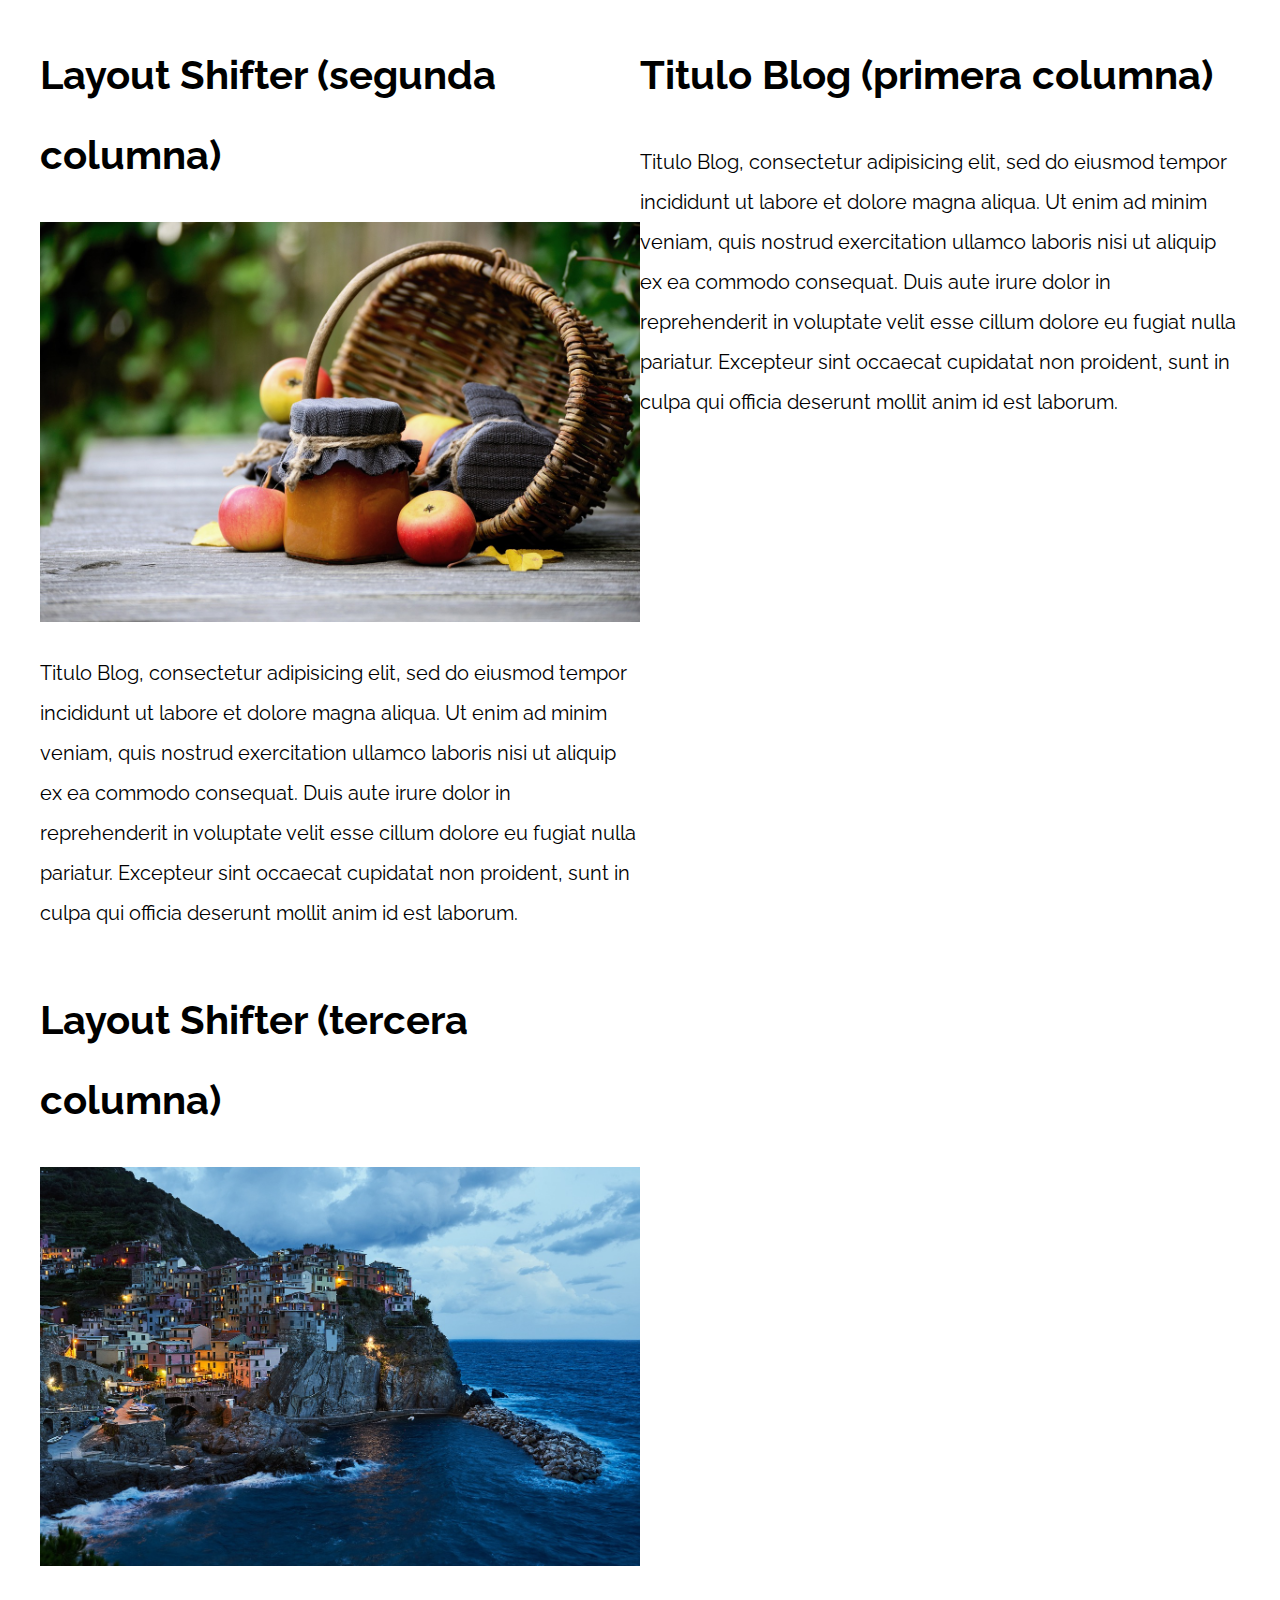
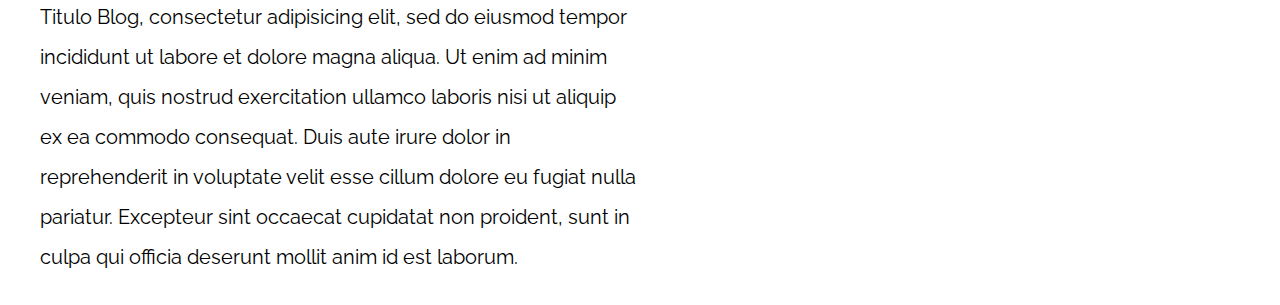
<file: 11-layout_shifter_css_grid/index.html>
<!DOCTYPE html>
<html>

<head>
    <meta charset="utf-8">
    <title>Patrones Responsive Web Design</title>
    <link rel="stylesheet" href="https://necolas.github.io/normalize.css/8.0.1/normalize.css">
    <link href="https://fonts.googleapis.com/css?family=Raleway:400,700,900" rel="stylesheet">
    <link rel="stylesheet" href="css/styles.css">
    <meta name="viewport" content="width=device-width, initial-scale=1">
</head>

<body>

    <div class="contenedor layout-shifter">
        <aside class="sidebar">
            <h1>Titulo Blog (primera columna)</h1>
            <p>
                Titulo Blog, consectetur adipisicing elit, sed do eiusmod tempor incididunt ut labore et dolore magna aliqua. Ut enim ad minim veniam, quis nostrud exercitation ullamco laboris nisi ut aliquip ex ea commodo consequat. Duis aute irure dolor in reprehenderit
                in voluptate velit esse cillum dolore eu fugiat nulla pariatur. Excepteur sint occaecat cupidatat non proident, sunt in culpa qui officia deserunt mollit anim id est laborum.
            </p>
        </aside>

        <main class="contenido-principal">
            <article class="entrada-blog">
                <h1>Layout Shifter (segunda columna)</h1>
                <img src="img/imagen1.jpg">
                <p>
                    Titulo Blog, consectetur adipisicing elit, sed do eiusmod tempor incididunt ut labore et dolore magna aliqua. Ut enim ad minim veniam, quis nostrud exercitation ullamco laboris nisi ut aliquip ex ea commodo consequat. Duis aute irure dolor in reprehenderit
                    in voluptate velit esse cillum dolore eu fugiat nulla pariatur. Excepteur sint occaecat cupidatat non proident, sunt in culpa qui officia deserunt mollit anim id est laborum.
                </p>
            </article>

            <article class="entrada-blog">
                <h1>Layout Shifter (tercera columna)</h1>
                <img src="img/imagen2.jpg">
                <p>
                    Titulo Blog, consectetur adipisicing elit, sed do eiusmod tempor incididunt ut labore et dolore magna aliqua. Ut enim ad minim veniam, quis nostrud exercitation ullamco laboris nisi ut aliquip ex ea commodo consequat. Duis aute irure dolor in reprehenderit
                    in voluptate velit esse cillum dolore eu fugiat nulla pariatur. Excepteur sint occaecat cupidatat non proident, sunt in culpa qui officia deserunt mollit anim id est laborum.
                </p>
            </article>
        </main>
    </div>

</body>

</html>
</file>
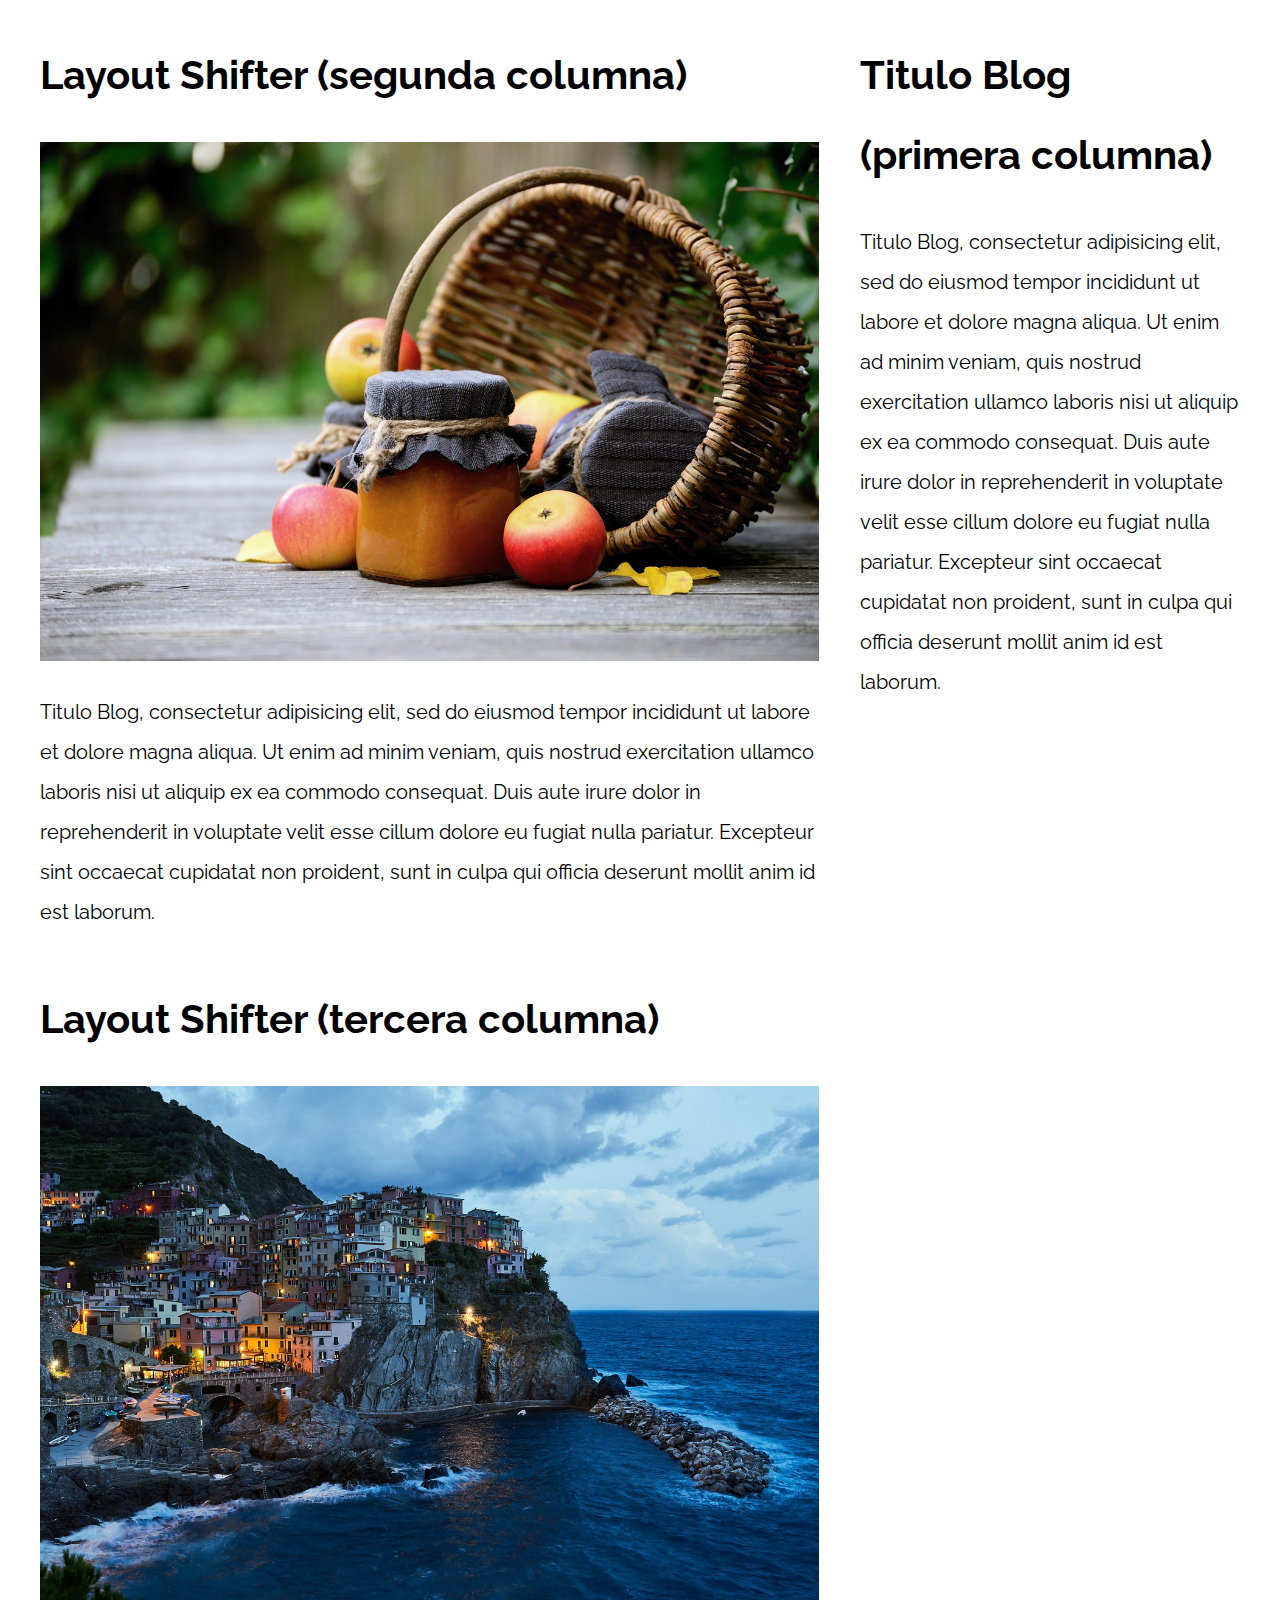
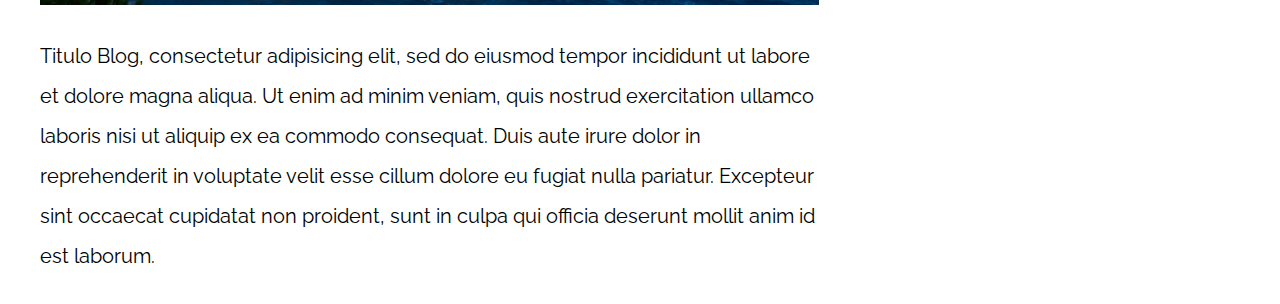
<file: 12-layout_shifter_flexbox/index.html>
<!DOCTYPE html>
<html>

<head>
    <meta charset="utf-8">
    <title>Patrones Responsive Web Design</title>
    <link rel="stylesheet" href="https://necolas.github.io/normalize.css/8.0.1/normalize.css">
    <link href="https://fonts.googleapis.com/css?family=Raleway:400,700,900" rel="stylesheet">
    <link rel="stylesheet" href="css/styles.css">
    <meta name="viewport" content="width=device-width, initial-scale=1">
</head>

<body>

    <div class="contenedor layout-shifter-flex">
        <aside class="sidebar">
            <h1>Titulo Blog (primera columna)</h1>
            <p>
                Titulo Blog, consectetur adipisicing elit, sed do eiusmod tempor incididunt ut labore et dolore magna aliqua. Ut enim ad minim veniam, quis nostrud exercitation ullamco laboris nisi ut aliquip ex ea commodo consequat. Duis aute irure dolor in reprehenderit
                in voluptate velit esse cillum dolore eu fugiat nulla pariatur. Excepteur sint occaecat cupidatat non proident, sunt in culpa qui officia deserunt mollit anim id est laborum.
            </p>
        </aside>

        <main class="contenido-principal">
            <article class="entrada-blog">
                <h1>Layout Shifter (segunda columna)</h1>
                <img src="img/imagen1.jpg">
                <p>
                    Titulo Blog, consectetur adipisicing elit, sed do eiusmod tempor incididunt ut labore et dolore magna aliqua. Ut enim ad minim veniam, quis nostrud exercitation ullamco laboris nisi ut aliquip ex ea commodo consequat. Duis aute irure dolor in reprehenderit
                    in voluptate velit esse cillum dolore eu fugiat nulla pariatur. Excepteur sint occaecat cupidatat non proident, sunt in culpa qui officia deserunt mollit anim id est laborum.
                </p>
            </article>

            <article class="entrada-blog">
                <h1>Layout Shifter (tercera columna)</h1>
                <img src="img/imagen2.jpg">
                <p>
                    Titulo Blog, consectetur adipisicing elit, sed do eiusmod tempor incididunt ut labore et dolore magna aliqua. Ut enim ad minim veniam, quis nostrud exercitation ullamco laboris nisi ut aliquip ex ea commodo consequat. Duis aute irure dolor in reprehenderit
                    in voluptate velit esse cillum dolore eu fugiat nulla pariatur. Excepteur sint occaecat cupidatat non proident, sunt in culpa qui officia deserunt mollit anim id est laborum.
                </p>
            </article>
        </main>
    </div>

</body>

</html>
</file>
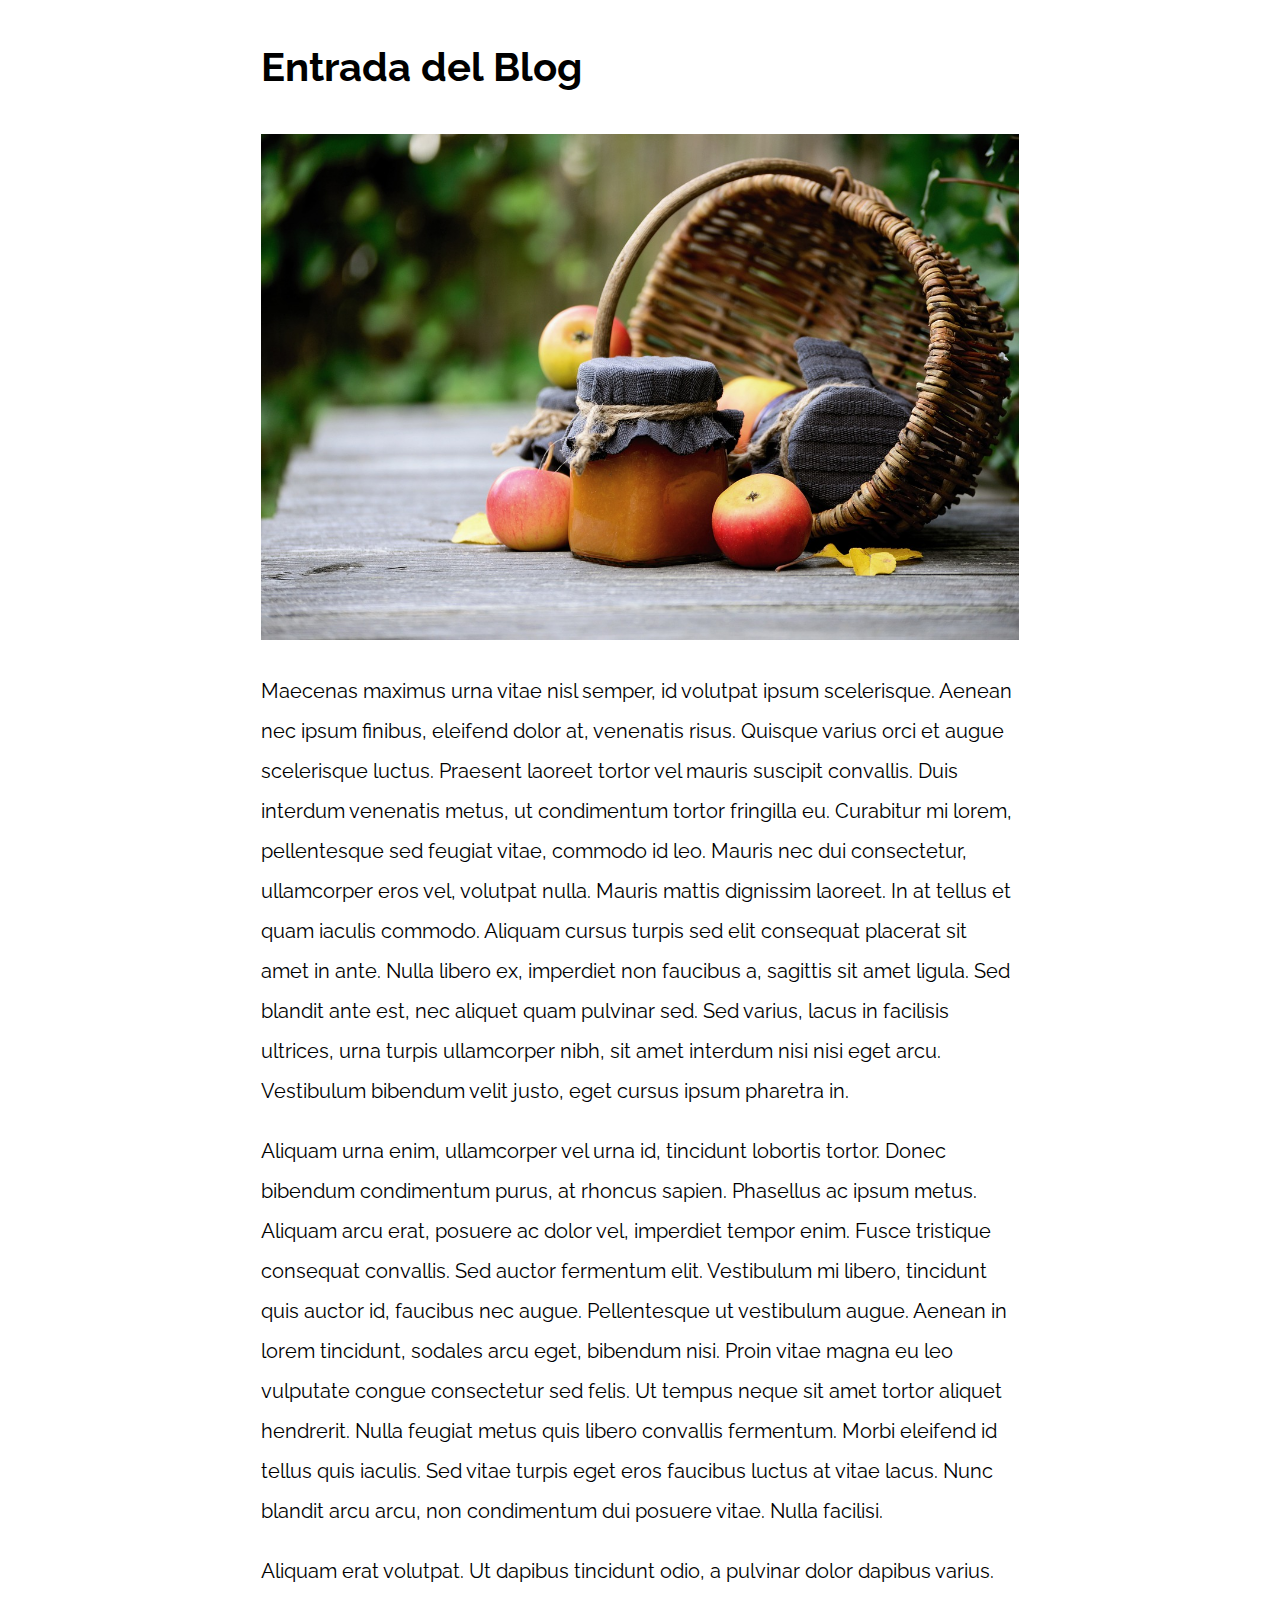
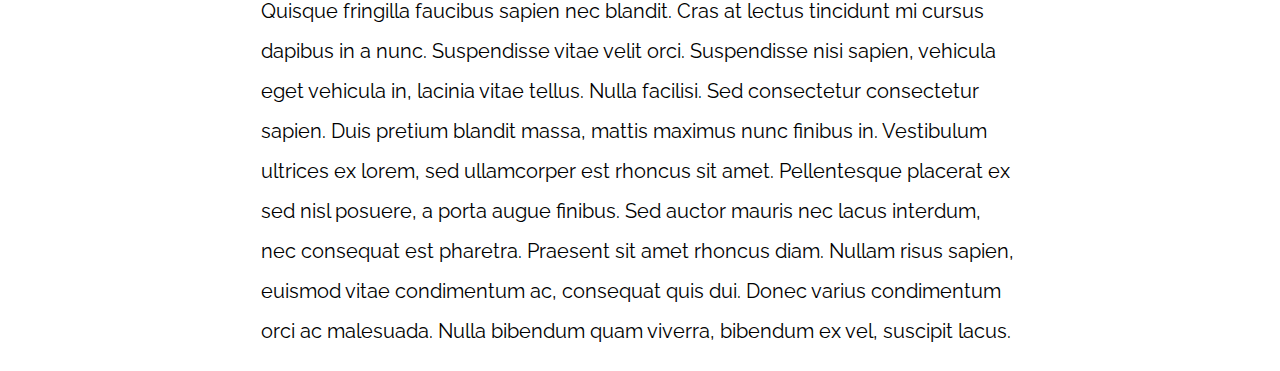
<file: 13-mostly_fluid/index.html>
<!DOCTYPE html>
<html>

<head>
    <meta charset="utf-8">
    <title>Patrones Responsive Web Design</title>
    <link rel="stylesheet" href="https://necolas.github.io/normalize.css/8.0.1/normalize.css">
    <link href="https://fonts.googleapis.com/css?family=Raleway:400,700,900" rel="stylesheet">
    <link rel="stylesheet" href="css/styles.css">
    <meta name="viewport" content="width=device-width, initial-scale=1">
</head>

<body>

    <div class="contenedor">
        <article class="entrada-blog">
            <h1>Entrada del Blog</h1>
            <img src="img/imagen1.jpg">

            <p>Maecenas maximus urna vitae nisl semper, id volutpat ipsum scelerisque. Aenean nec ipsum finibus, eleifend dolor at, venenatis risus. Quisque varius orci et augue scelerisque luctus. Praesent laoreet tortor vel mauris suscipit convallis. Duis
                interdum venenatis metus, ut condimentum tortor fringilla eu. Curabitur mi lorem, pellentesque sed feugiat vitae, commodo id leo. Mauris nec dui consectetur, ullamcorper eros vel, volutpat nulla. Mauris mattis dignissim laoreet. In at
                tellus et quam iaculis commodo. Aliquam cursus turpis sed elit consequat placerat sit amet in ante. Nulla libero ex, imperdiet non faucibus a, sagittis sit amet ligula. Sed blandit ante est, nec aliquet quam pulvinar sed. Sed varius, lacus
                in facilisis ultrices, urna turpis ullamcorper nibh, sit amet interdum nisi nisi eget arcu. Vestibulum bibendum velit justo, eget cursus ipsum pharetra in.</p>

            <p>Aliquam urna enim, ullamcorper vel urna id, tincidunt lobortis tortor. Donec bibendum condimentum purus, at rhoncus sapien. Phasellus ac ipsum metus. Aliquam arcu erat, posuere ac dolor vel, imperdiet tempor enim. Fusce tristique consequat
                convallis. Sed auctor fermentum elit. Vestibulum mi libero, tincidunt quis auctor id, faucibus nec augue. Pellentesque ut vestibulum augue. Aenean in lorem tincidunt, sodales arcu eget, bibendum nisi. Proin vitae magna eu leo vulputate
                congue consectetur sed felis. Ut tempus neque sit amet tortor aliquet hendrerit. Nulla feugiat metus quis libero convallis fermentum. Morbi eleifend id tellus quis iaculis. Sed vitae turpis eget eros faucibus luctus at vitae lacus. Nunc
                blandit arcu arcu, non condimentum dui posuere vitae. Nulla facilisi.</p>

            <p>Aliquam erat volutpat. Ut dapibus tincidunt odio, a pulvinar dolor dapibus varius. Quisque fringilla faucibus sapien nec blandit. Cras at lectus tincidunt mi cursus dapibus in a nunc. Suspendisse vitae velit orci. Suspendisse nisi sapien,
                vehicula eget vehicula in, lacinia vitae tellus. Nulla facilisi. Sed consectetur consectetur sapien. Duis pretium blandit massa, mattis maximus nunc finibus in. Vestibulum ultrices ex lorem, sed ullamcorper est rhoncus sit amet. Pellentesque
                placerat ex sed nisl posuere, a porta augue finibus. Sed auctor mauris nec lacus interdum, nec consequat est pharetra. Praesent sit amet rhoncus diam. Nullam risus sapien, euismod vitae condimentum ac, consequat quis dui. Donec varius
                condimentum orci ac malesuada. Nulla bibendum quam viverra, bibendum ex vel, suscipit lacus.</p>
        </article>

    </div>

</body>

</html>
</file>
<file: 01-2columnas_iguales_css_grid/css/styles.css>
html {
    box-sizing: border-box;
    font-size: 62.5%;
}

*,
*:before,
*:after {
    box-sizing: inherit;
}

body {
    font-family: 'Raleway', sans-serif;
    font-size: 1.6rem;
}

img {
    max-width: 100%;
}

h1 {
    font-size: 4rem;
}

.contenedor {
    max-width: 1200px;
    width: 95%;
    margin: 0 auto;
}

.entrada-blog a {
    display: inline-block;
    background-color: #2196F3;
    color: white;
    padding: 10px 20px;
    text-decoration: none;
    font-weight: bold;
    text-transform: uppercase;
}

/** CODIGO AQUI **/
@media (min-width: 768px) {
    .dos-columnas{
        display: grid;
        grid-template-columns: repeat(2, 50%);
        column-gap: 2rem;
    }
}
</file>
<file: 02-2columnas_iguales_flexbox/css/styles.css>
html {
    box-sizing: border-box;
    font-size: 62.5%;
}

*,
*:before,
*:after {
    box-sizing: inherit;
}

body {
    font-family: 'Raleway', sans-serif;
    font-size: 1.6rem;
}

img {
    max-width: 100%;
}

h1 {
    font-size: 4rem;
}

.contenedor {
    max-width: 1200px;
    width: 95%;
    margin: 0 auto;
}

.entrada-blog a {
    display: inline-block;
    background-color: #2196F3;
    color: white;
    padding: 10px 20px;
    text-decoration: none;
    font-weight: bold;
    text-transform: uppercase;
}

/** CODIGO AQUI **/

@media (min-width: 768px) {
    .dos-columnas{
        display: flex;
        justify-content: space-between;
        gap: 1rem;
    }
    /*
    .entrada-blog{
        flex-basis: calc(50% - 1rem); una manera
        flex: 0 0 calc(50% - 1rem); otra
    }
    */
}
</file>
<file: 03-3columnas_iguales_css_grid/css/styles.css>
html {
    box-sizing: border-box;
    font-size: 62.5%;
}

*,
*:before,
*:after {
    box-sizing: inherit;
}

body {
    font-family: 'Raleway', sans-serif;
    font-size: 1.6rem;
}

img {
    max-width: 100%;
}

h1 {
    font-size: 4rem;
}

.contenedor {
    max-width: 1200px;
    width: 95%;
    margin: 0 auto;
}

.entrada-blog a {
    display: inline-block;
    background-color: #2196F3;
    color: white;
    padding: 10px 20px;
    text-decoration: none;
    font-weight: bold;
    text-transform: uppercase;
}

/** CODIGO AQUI **/
@media (min-width: 768px) {
    .tres-columnas{
        display: grid;
        grid-template-columns: repeat(3, 1fr);
        gap: 2rem;
    }
}
</file>
<file: 04-3columnas_iguales_flexbox/css/styles.css>
html {
    box-sizing: border-box;
    font-size: 62.5%;
}

*,
*:before,
*:after {
    box-sizing: inherit;
}

body {
    font-family: 'Raleway', sans-serif;
    font-size: 1.6rem;
}

img {
    max-width: 100%;
}

h1 {
    font-size: 4rem;
}

.contenedor {
    max-width: 1200px;
    width: 95%;
    margin: 0 auto;
}

.entrada-blog a {
    display: inline-block;
    background-color: #2196F3;
    color: white;
    padding: 10px 20px;
    text-decoration: none;
    font-weight: bold;
    text-transform: uppercase;
}

/** CODIGO AQUI **/
@media (min-width: 768px) {
    .tres-columnas{
        display: flex;
        justify-content: space-between;
        gap: 2rem;
    }
}
</file>
<file: 05-3columnas_css_grid/css/styles.css>
html {
    box-sizing: border-box;
    font-size: 62.5%;
}

*,
*:before,
*:after {
    box-sizing: inherit;
}

body {
    font-family: 'Raleway', sans-serif;
    font-size: 1.6rem;
    line-height: 2;
}

img {
    max-width: 100%;
}

h1 {
    font-size: 4rem;
}

h2 {
    font-size: 3.2rem;
}

.contenedor {
    max-width: 1200px;
    width: 95%;
    margin: 0 auto;
}

p {
    font-size: 2rem;
}

.entrada-blog a {
    display: inline-block;
    background-color: #2196F3;
    color: white;
    padding: 10px 20px;
    text-decoration: none;
    font-weight: bold;
    text-transform: uppercase;
}


/** CODIGO AQUI **/
@media (min-width: 768px) {
    .contenedor-grid {
        display: grid;
        grid-template-areas: "izquierda contenido derecha";
        grid-template-columns: 1fr 3fr 1fr;
        grid-auto-flow: column;
        column-gap: 1rem;
    }
    .contenido-principal {
        grid-area: contenido;
    } 
    .aside1 {
        grid-area: izquierda;
    }
}
</file>
<file: 06-3columnas_flexbox/css/styles.css>
html {
    box-sizing: border-box;
    font-size: 62.5%;
}

*,
*:before,
*:after {
    box-sizing: inherit;
}

body {
    font-family: 'Raleway', sans-serif;
    font-size: 1.6rem;
    line-height: 2;
}

img {
    max-width: 100%;
}

h1 {
    font-size: 4rem;
}

h2 {
    font-size: 3.2rem;
}

p {
    font-size: 2rem;
}

.contenedor {
    max-width: 1200px;
    width: 95%;
    margin: 0 auto;
}

.entrada-blog a {
    display: inline-block;
    background-color: #2196F3;
    color: white;
    padding: 10px 20px;
    text-decoration: none;
    font-weight: bold;
    text-transform: uppercase;
}

/** CODIGO AQUI **/
@media (min-width: 768px) {
    .contenedor-flex{
        display: flex;
        justify-content: space-between;
    }
    .contenido-principal {
        flex-basis: calc(60% - 1rem);
    }
    .aside {
        flex-basis: calc(20% - 1rem);
    }
    .aside1 {
        order: -1;
    }
}
</file>
<file: 07-column_drop_css_grid/css/styles.css>
html {
    box-sizing: border-box;
    font-size: 62.5%;
}

*,
*:before,
*:after {
    box-sizing: inherit;
}

body {
    font-family: 'Raleway', sans-serif;
    font-size: 1.6rem;
    line-height: 2;
}

img {
    max-width: 100%;
}

h1 {
    font-size: 4rem;
}

h2 {
    font-size: 3.2rem;
}

p {
    font-size: 2rem;
}

.contenedor {
    max-width: 1200px;
    width: 95%;
    margin: 0 auto;
}

.entrada-blog a {
    display: inline-block;
    background-color: #2196F3;
    color: white;
    padding: 10px 20px;
    text-decoration: none;
    font-weight: bold;
    text-transform: uppercase;
}



/** CODIGO AQUI **/
@media (min-width: 480px) {
    .column-drop-grid {
        display: grid;
        grid-template-columns: repeat(2, 1fr);
        gap: 1rem;
    }
    .tercera {
        grid-column: 1/3;
    }
}
@media (min-width: 768px) {
    .column-drop-grid {
        grid-template-columns: repeat(3, 1fr);
    }
    .tercera {
        grid-column: 3/4;
    }
}
</file>
<file: 08-column_drop_flexbox/css/styles.css>
html {
    box-sizing: border-box;
    font-size: 62.5%;
}

*,
*:before,
*:after {
    box-sizing: inherit;
}

body {
    font-family: 'Raleway', sans-serif;
    font-size: 1.6rem;
    line-height: 2;
}

img {
    max-width: 100%;
}

h1 {
    font-size: 4rem;
}

h2 {
    font-size: 3.2rem;
}

p {
    font-size: 2rem;
}

.contenedor {
    max-width: 1200px;
    width: 95%;
    margin: 0 auto;
}

.entrada-blog a {
    display: inline-block;
    background-color: #2196F3;
    color: white;
    padding: 10px 20px;
    text-decoration: none;
    font-weight: bold;
    text-transform: uppercase;
}

/** CODIGO AQUI **/
@media (min-width: 480px) {
    .column-drop-flexbox{
        display: flex;
        justify-content: space-between;
        flex-wrap: wrap;
    }
    .contenido-principal,
    .primera{
        flex-basis: calc(50% - 1rem);
    }
}
@media (min-width: 768px) {
    .contenido-principal,
    .primera,
    .segunda{
        flex: 0 0 calc(33% - 2rem);
    }
}
</file>
<file: 09-con_sidebar_css_grid/css/styles.css>
html {
    box-sizing: border-box;
    font-size: 62.5%;
}

*,
*:before,
*:after {
    box-sizing: inherit;
}

body {
    font-family: 'Raleway', sans-serif;
    font-size: 1.6rem;
    line-height: 2;
}

img {
    max-width: 100%;
}

h1 {
    font-size: 4rem;
}

h2 {
    font-size: 3.2rem;
}

p {
    font-size: 2rem;
}

.contenedor {
    max-width: 1200px;
    width: 95%;
    margin: 0 auto;
}

.entrada-blog a {
    display: inline-block;
    background-color: #2196F3;
    color: white;
    padding: 10px 20px;
    text-decoration: none;
    font-weight: bold;
    text-transform: uppercase;
}

/** CODIGO AQUI **/

@media (min-width: 768px) {
    .con-sidebar {
        display: grid;
        grid-template-columns: 3fr 1fr;
        grid-auto-flow: column;
        column-gap: 2rem;
    }
    aside {
        grid-column: 2/3;
    }
}
</file>
<file: 10-con_sidebar_flexbox/css/styles.css>
html {
    box-sizing: border-box;
    font-size: 62.5%;
}

*,
*:before,
*:after {
    box-sizing: inherit;
}

body {
    font-family: 'Raleway', sans-serif;
    font-size: 1.6rem;
    line-height: 2;
}

img {
    max-width: 100%;
}

h1 {
    font-size: 4rem;
}

h2 {
    font-size: 3.2rem;
}

p {
    font-size: 2rem;
}

.contenedor {
    max-width: 1200px;
    width: 95%;
    margin: 0 auto;
}

.entrada-blog a {
    display: inline-block;
    background-color: #2196F3;
    color: white;
    padding: 10px 20px;
    text-decoration: none;
    font-weight: bold;
    text-transform: uppercase;
}


/** CODIGO AQUI **/
@media (min-width: 768px) {
    .con-sidebar-flex{
        display: flex;
        justify-content: center;
        gap: 2rem;
    }
    aside{
        flex: 1;
    }
    article{
        flex: 3;
    }
}
</file>
<file: 11-layout_shifter_css_grid/css/styles.css>
html {
    box-sizing: border-box;
    font-size: 62.5%;
}

*,
*:before,
*:after {
    box-sizing: inherit;
}

body {
    font-family: 'Raleway', sans-serif;
    font-size: 1.6rem;
    line-height: 2;
}

img {
    max-width: 100%;
}

h1 {
    font-size: 4rem;
}

h2 {
    font-size: 3.2rem;
}

p {
    font-size: 2rem;
}

.contenedor {
    max-width: 1200px;
    width: 95%;
    margin: 0 auto;
}

.entrada-blog a {
    display: inline-block;
    background-color: #2196F3;
    color: white;
    padding: 10px 20px;
    text-decoration: none;
    font-weight: bold;
    text-transform: uppercase;
}


/** CODIGO AQUI **/
@media (min-width: 768px) {
    .layout-shifter{
        display: grid;
        grid-template-areas: "contenido"
                             "inferior";
    }
    .sidebar{
        grid-area: inferior;
    }
    .contenido-principal{
        display: grid;
        grid-area: contenido;
        grid-template-columns: repeat(2, 1fr);
        column-gap: 2rem;
    }
}   
@media (min-width: 992px) {
    .layout-shifter{
        grid-template-areas: "contenido sidebar";
    }
    .sidebar{
        grid-area: sidebar;
    }
    .contenido-principal{
        grid-template-columns: unset;
    }
}
</file>
<file: 12-layout_shifter_flexbox/css/styles.css>
html {
    box-sizing: border-box;
    font-size: 62.5%;
}

*,
*:before,
*:after {
    box-sizing: inherit;
}

body {
    font-family: 'Raleway', sans-serif;
    font-size: 1.6rem;
    line-height: 2;
}

img {
    max-width: 100%;
}

h1 {
    font-size: 4rem;
}

h2 {
    font-size: 3.2rem;
}

p {
    font-size: 2rem;
}

.contenedor {
    max-width: 1200px;
    width: 95%;
    margin: 0 auto;
}

.entrada-blog a {
    display: inline-block;
    background-color: #2196F3;
    color: white;
    padding: 10px 20px;
    text-decoration: none;
    font-weight: bold;
    text-transform: uppercase;
}

/** CODIGO AQUI **/
@media (min-width: 768px) {
    .layout-shifter-flex{
        display: flex;
        flex-direction: column-reverse;
        justify-content: space-between;
    }
    .contenido-principal{
        display: flex;
        justify-content: space-between;
    }
    .entrada-blog{
        flex: 0 0 calc(50% - 2rem);
    }
}   
@media (min-width: 992px) {
    .layout-shifter-flex{
        flex-direction: row;
    }
    .contenido-principal{
        flex: 0 0 calc(66.6% - 2rem);
        flex-wrap: wrap;
    }
    .sidebar{
        order: 2;
        flex: 0 0 calc(33.3% - 2rem);
    }
    .entrada-blog{
        flex: 0 0 100%;
    }
}
</file>
<file: 13-mostly_fluid/css/styles.css>
html {
    box-sizing: border-box;
    font-size: 62.5%;
}

*,
*:before,
*:after {
    box-sizing: inherit;
}

body {
    font-family: 'Raleway', sans-serif;
    font-size: 1.6rem;
    line-height: 2;
}
h1 {
    font-size: 4rem;
}

h2 {
    font-size: 3.2rem;
}

p {
    font-size: 2rem;
}

.entrada-blog a {
    display: inline-block;
    background-color: #2196F3;
    color: white;
    padding: 10px 20px;
    text-decoration: none;
    font-weight: bold;
    text-transform: uppercase;
}

/** CODIGO AQUI **/
.contenedor{
    max-width: 120rem;
    width: 95%; /* siempre con porcentajes */
    margin: 0 auto;
}
@media (min-width: 768px) {
    .contenedor{
        width: 70%;
    }
}
@media (min-width: 992px) {
    .contenedor{
        width: 60%;
    }
}
img{
    width: 100%;
}
</file>
